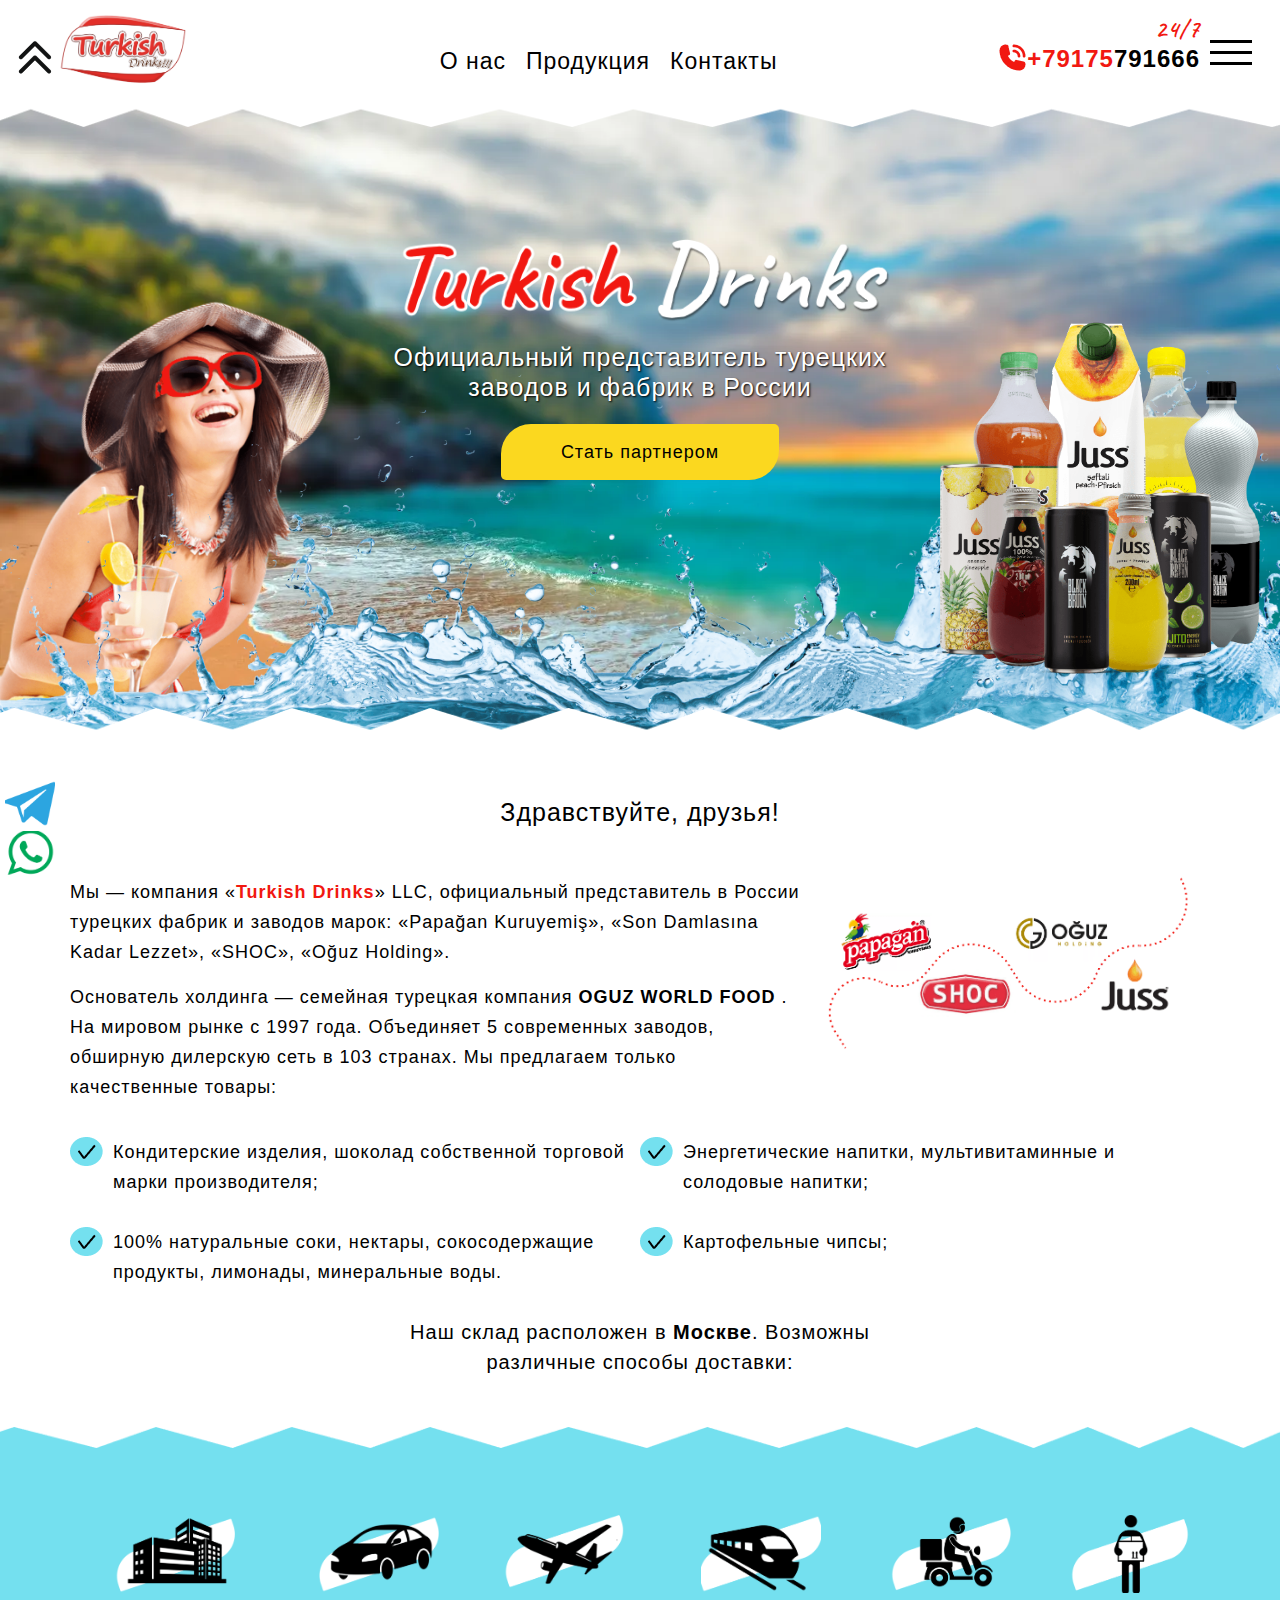
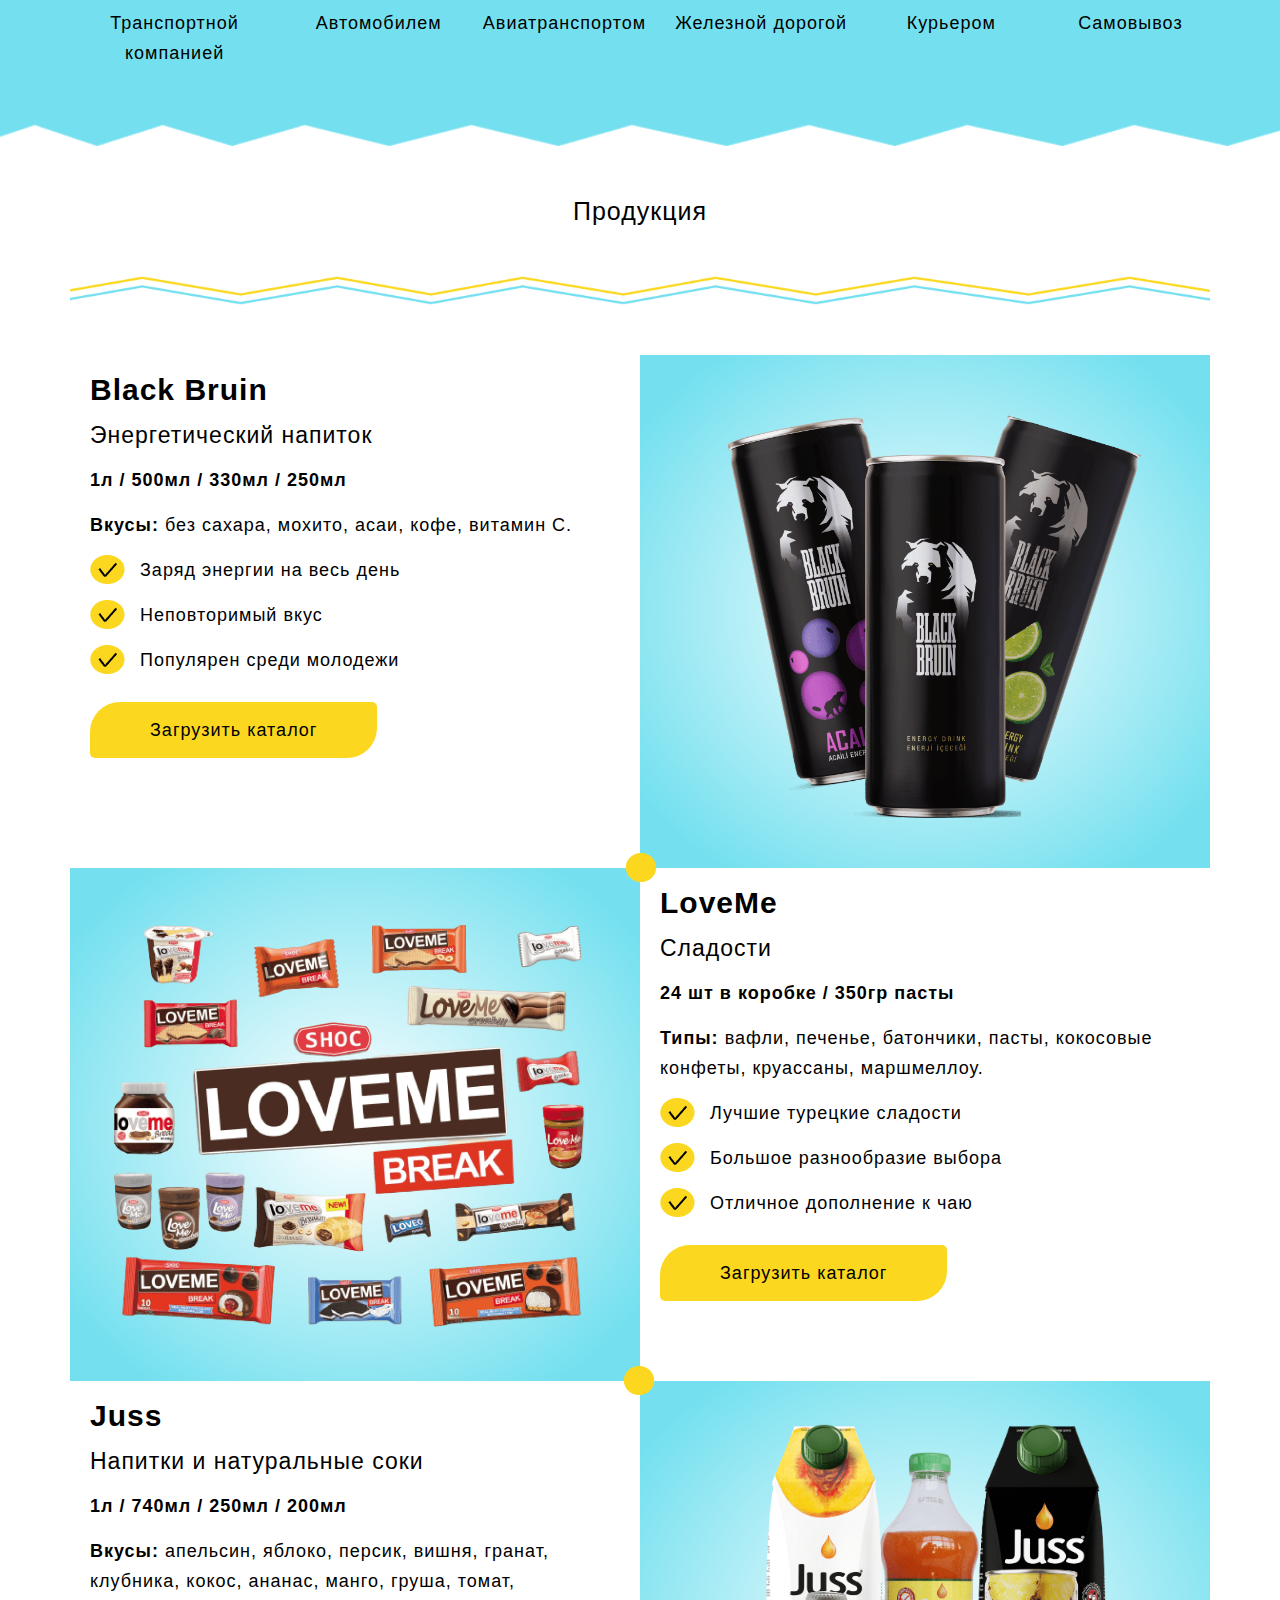
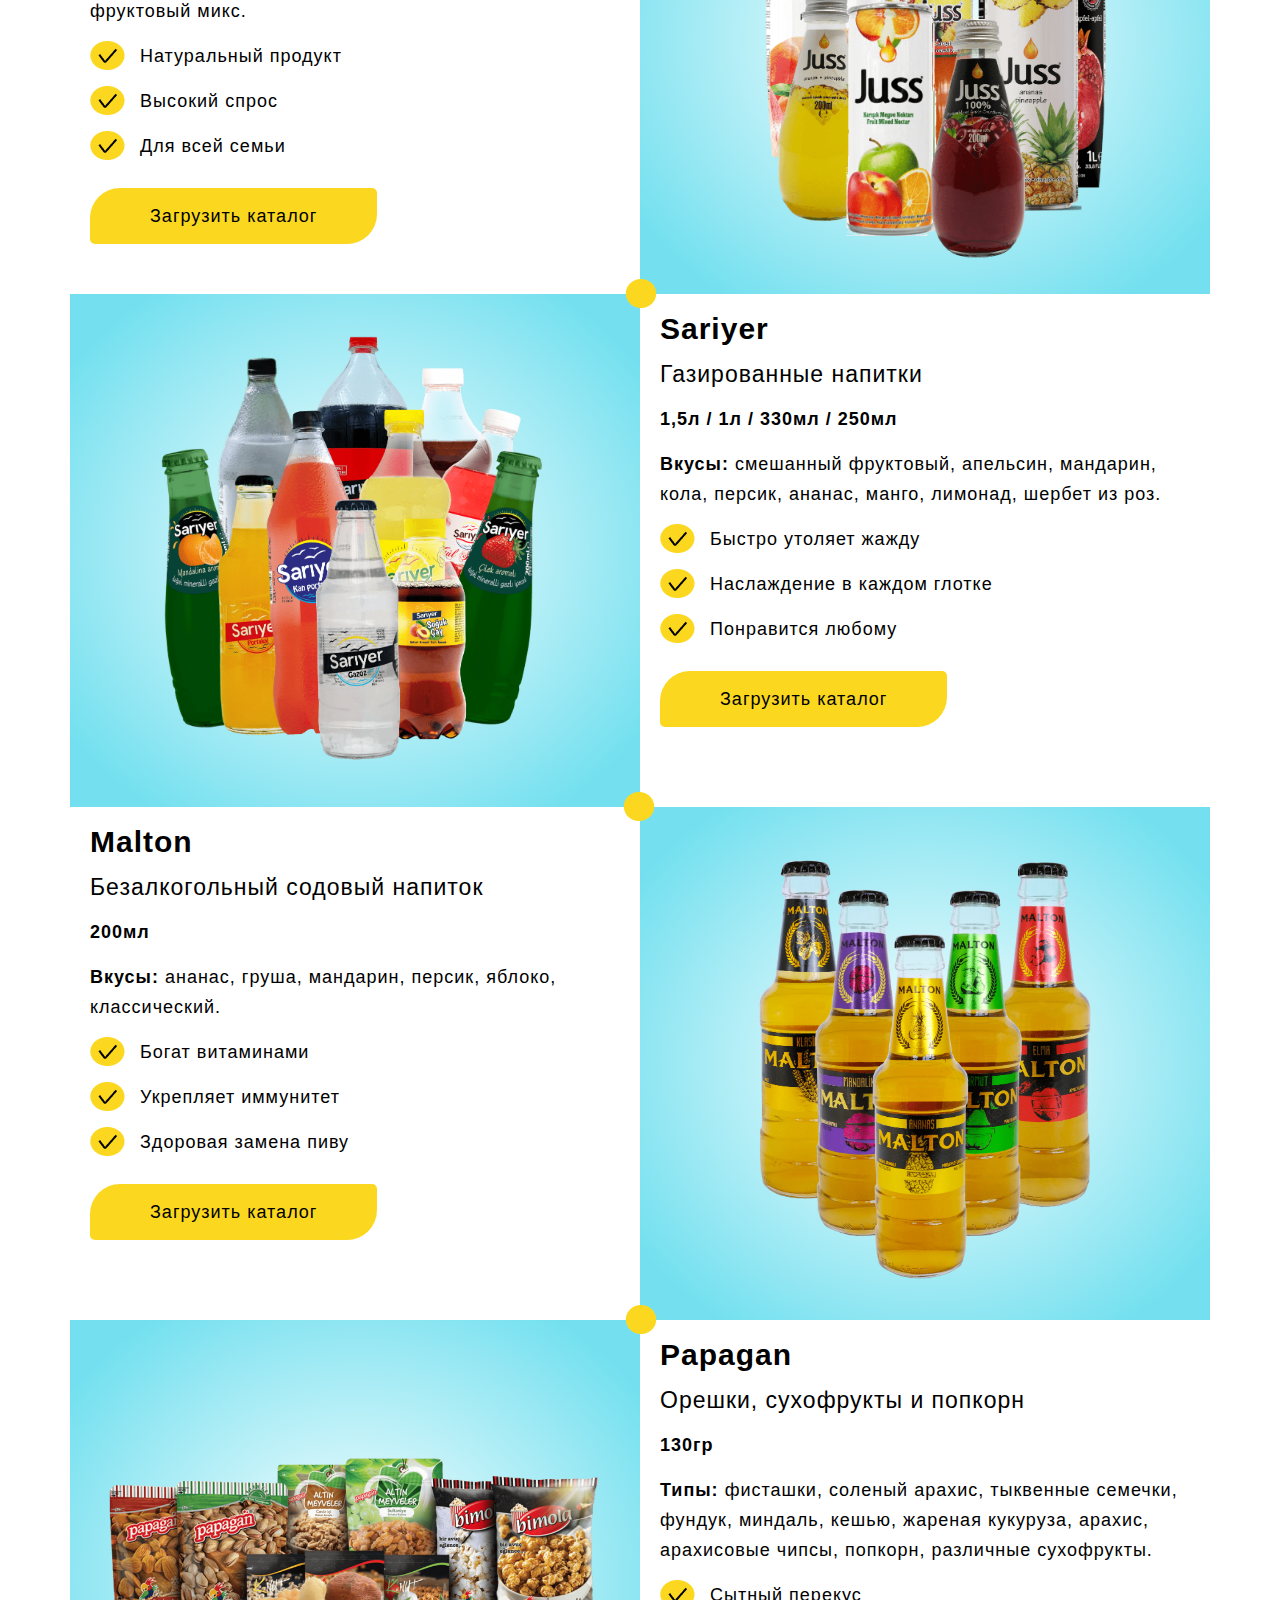
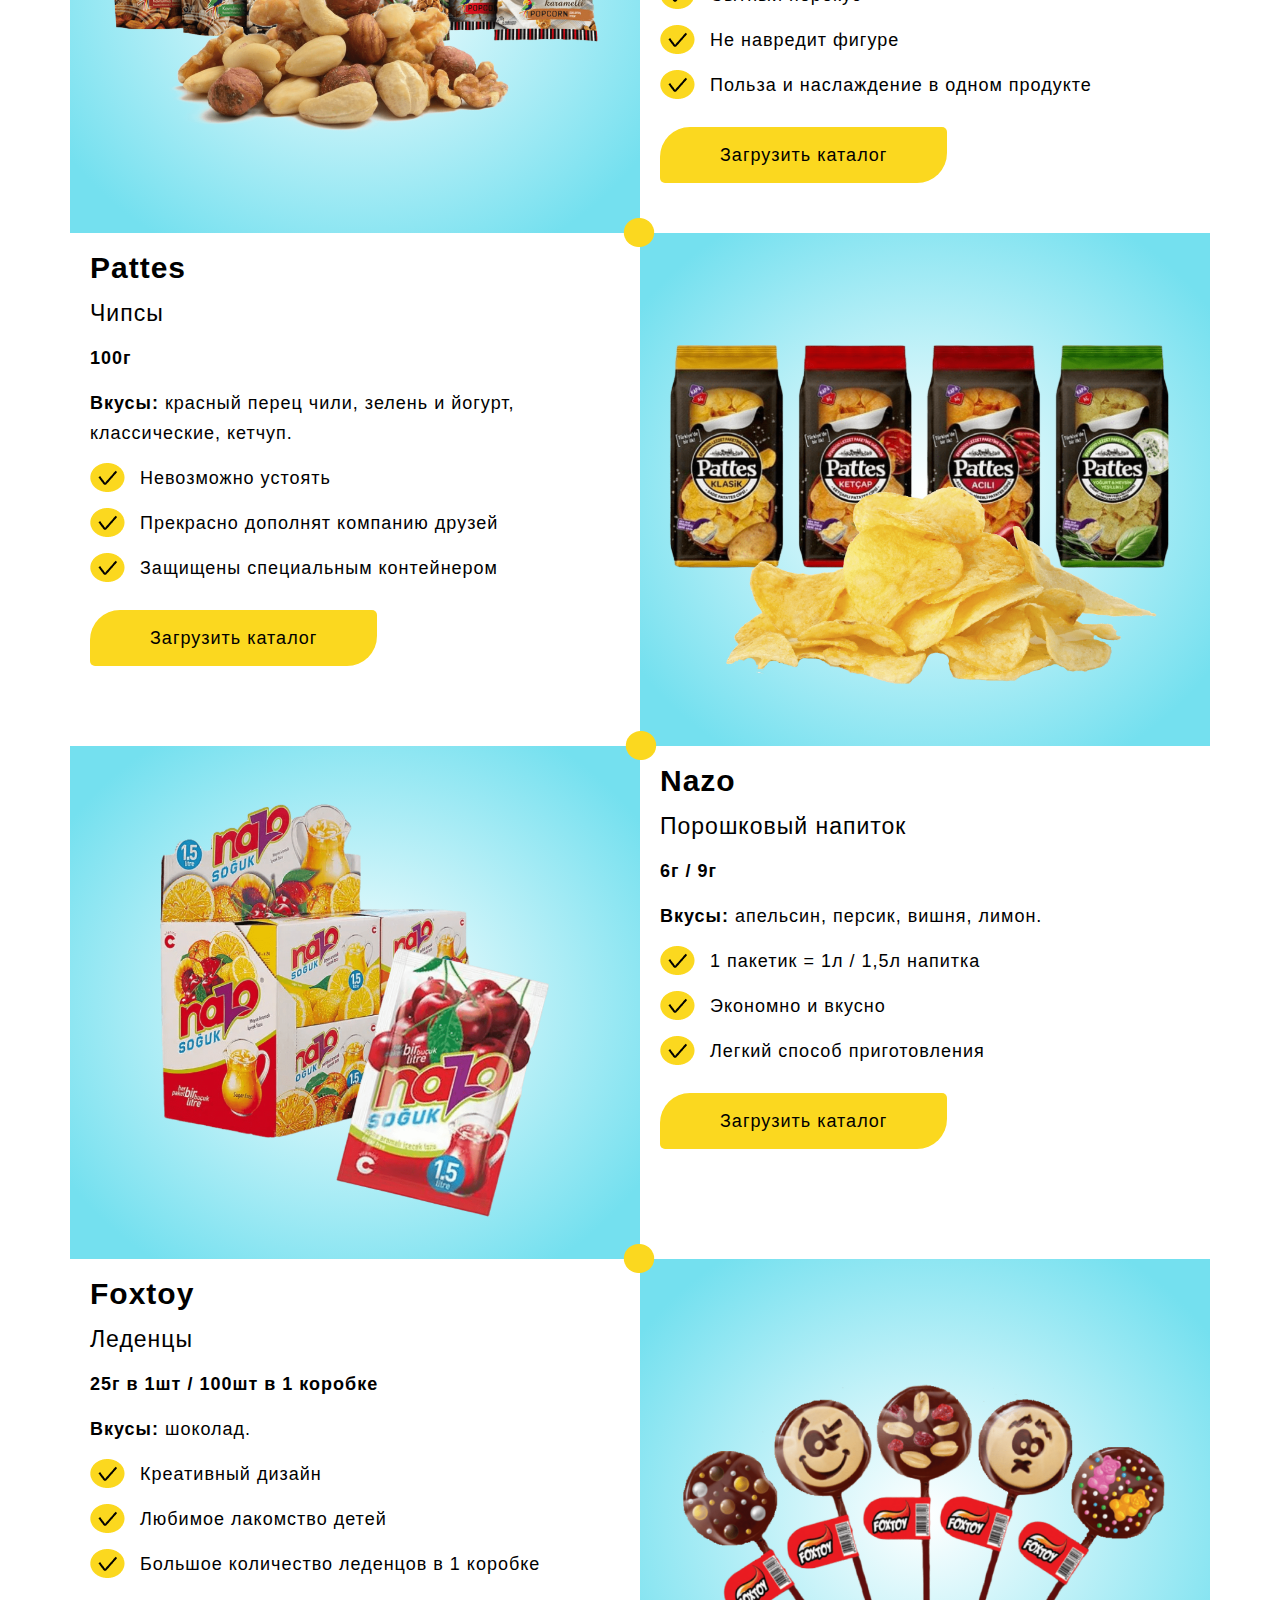
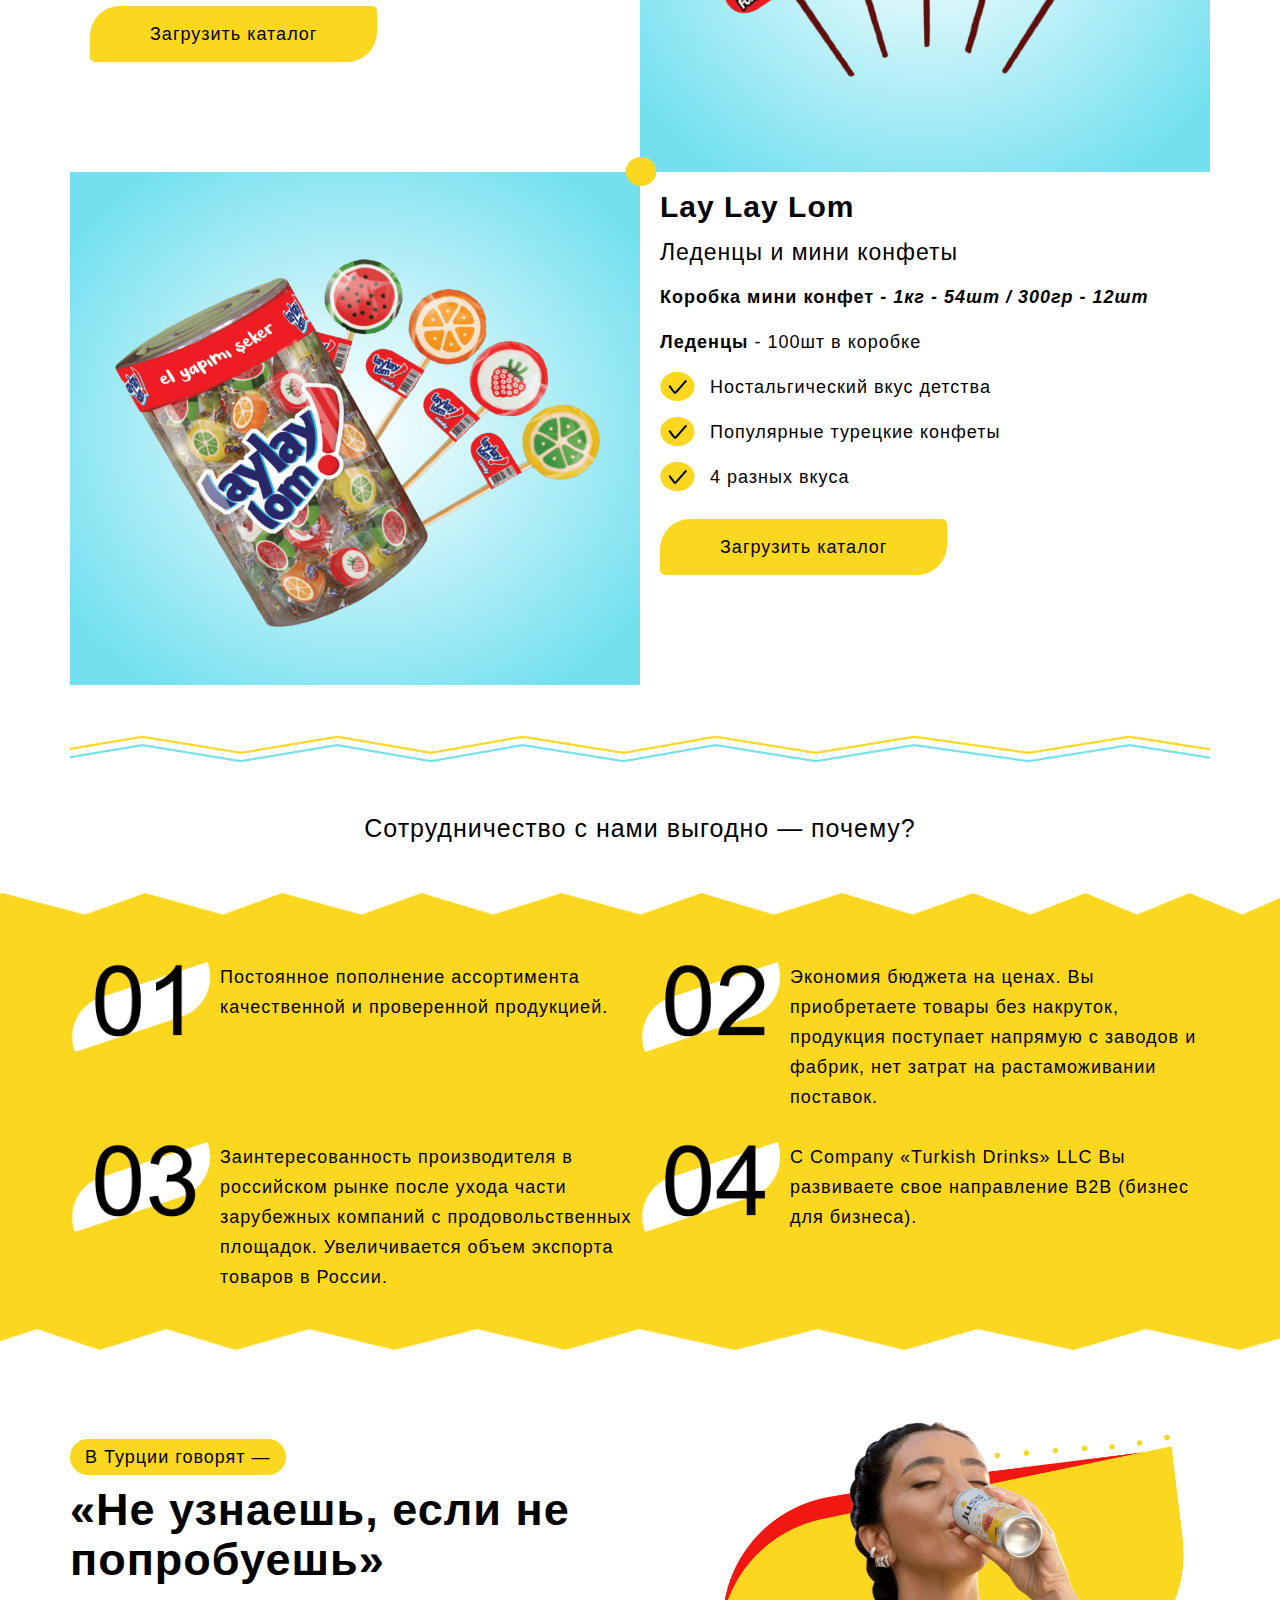
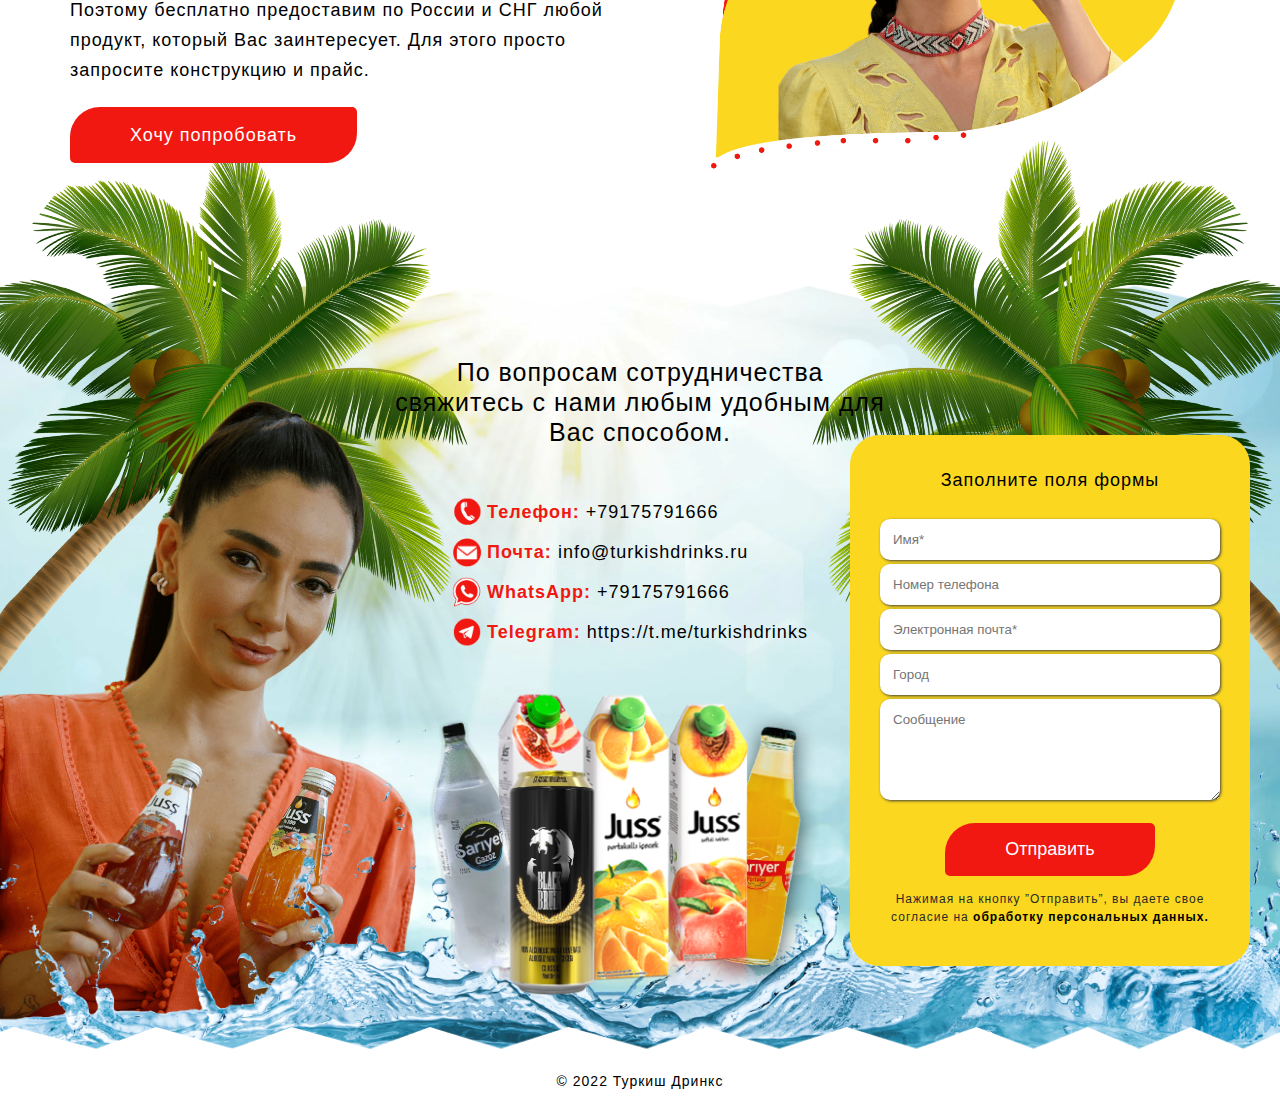
<file: index.html>
<!DOCTYPE html>
<html lang="ru">
   <head>
      <meta charset="UTF-8">
      <meta http-equiv="X-UA-Compatible" content="IE=edge">
      <meta name="viewport" content="width=device-width, initial-scale=1.0">
      <meta name="keywords"content="
      Товары из Турции Россия
      Товары из Турции Papağan Kuruyemiş
      Товары из Турции Son Damlasına Kadar Lezzet
      Товары из Турции SHOC 
      Товары из Турции Oğuz Holding
      Товары из Турции Кондитерские изделия, шоколад собственной торговой марки производителя, 100% натуральные соки, нектары, сокосодержащие продукты, лимонады, минеральные воды, энергетические напитки, мультивитаминные и солодовые напитки, картофельные чипсы, орехи, попкорн, сухофрукты
      Заказать товары из Турции Россия
      Заказать товары из Турции Papağan Kuruyemiş
      Заказать товары из Турции Son Damlasına Kadar Lezzet
      Заказать товары из Турции SHOC 
      Заказать товары из Турции Oğuz Holding
      Заказать товары из Турции Кондитерские изделия, шоколад собственной торговой марки производителя, 100% натуральные соки, нектары, сокосодержащие продукты, лимонады, минеральные воды, энергетические напитки, мультивитаминные и солодовые напитки, картофельные чипсы, орехи, попкорн, сухофрукты
      Купить товары из Турции Россия
      Купить товары из Турции Papağan Kuruyemiş
      Купить товары из Турции Son Damlasına Kadar Lezzet
      Купить товары из Турции SHOC 
      Купить товары из Турции Oğuz Holding
      Купить товары из Турции Кондитерские изделия, шоколад собственной торговой марки производителя, 100% натуральные соки, нектары, сокосодержащие продукты, лимонады, минеральные воды, энергетические напитки, мультивитаминные и солодовые напитки, картофельные чипсы, орехи, попкорн, сухофрукты
      ">
      <meta name="description" content="Мы — компания «Turkish Drinks» LLC, официальный представитель в России турецких фабрик и заводов. Став нашим партнером - ты получишь только качественный товар! info@turkishdrinks.ru/+79175791666">
      <meta name="robots" content="index, follow">
      <link rel="stylesheet" href="css/style.css">
      <link rel="stylesheet" href="css/nullstyle.css">
      <link rel="stylesheet" href="css/media.css">
      <link rel="shortcut icon" href="/favicon.ico" type="image/x-icon">
      <title>Туркиш Дринкс</title>
   </head>
<body>
   <div class="wrapper">
      <div class="icons">
         <div class="icons__pics">
            <div class="icons__pic">
               <div class="icons__image">
                  <a href="https://telegram.im/@turkishdrinks"><img src="img/telega.png" alt="Фото"></a>
               </div>
            </div>
            <div class="icons__pic">
               <div class="icons__image">
                  <a href="https://wa.me/+79175791666"><img src="img/whatsapp.png" alt="Фото"></a>
               </div>
            </div>
         </div>
      </div>
      <header class="header" id="top">
         <div class="top">
            <div class="top__image">
               <a href="#top">
                  <img src="img/icons/1462944.png" alt="Фото">
               </a>
            </div>
         </div>
         <div class="header__top">
            <div class="container">
               <div class="header__rows">
                  <div class="header__logo logo">
                     <div class="logo__image">
                        <img src="img/logo-removebg-preview.png" alt="Фото">
                     </div>
                  </div>
                  <div class="header__navigation navigation">
                     <ul class="navigation__items">
                        <li>
                           <a href="#aboutus">О нас</a>
                        </li>
                        <li>
                           <a href="#products">Продукция</a>
                        </li>
                        <li>
                           <a href="#contacts">Контакты</a>
                        </li>
                     </ul>
                  </div>
                  <div class="header__contacts">
                     <div class="header__time">
                        24/7
                     </div>
                     <div class="header__phone">
                        <a href="tel:+79151818262"><b>+79175</b>791666</a>
                     </div>
                  </div>
                  <div class="header__body">
                     <div class="header__burger">
                        <span></span>
                     </div>
                     <nav class="header__menu">
                        <ul class="header__list">
                           <li>
                              <a href="#aboutus" class="header__link header__link_yel">О нас</a>
                           </li>
                           <li>
                              <a href="#products" class="header__link header__link_yel">Продукция</a>
                           </li>
                           <li>
                              <a href="#contacts" class="header__link header__link_yel">Контакты</a>
                           </li>
                           <li>
                              <a href="#blackbruin" class="header__link">Black Bruin</a>
                           </li>
                           <li>
                              <a href="#loveme" class="header__link">LoveMe</a>
                           </li>
                           <li>
                              <a href="#juss" class="header__link">Juss</a>
                           </li>
                           <li>
                              <a href="#sariye" class="header__link">Sariyer</a>
                           </li>
                           <li>
                              <a href="#malton" class="header__link">Malton</a>
                           </li>
                           <li>
                              <a href="#papagan" class="header__link">Papagan</a>
                           </li>
                           <li>
                              <a href="#pattes" class="header__link">Pattes</a>
                           </li>
                           <li>
                              <a href="#nazo" class="header__link">Nazo</a>
                           </li>
                           <li>
                              <a href="#foxtoy" class="header__link">Foxtoy</a>
                           </li>
                           <li>
                              <a href="#laylaylom" class="header__link">Lay Lay Lom</a>
                           </li>
                        </ul>
                     </nav>
                  </div>
               </div>
            </div>
         </div>
               <div class="header__line">
                     <div class="header__image header__image_dex">
                        <img src="img/export/line1.png" alt="Фото">
                     </div>
                     <div class="header__image header__image_mob">
                        <img src="img/export/mob/line1.png" alt="Фото">
                     </div>
               </div>
                  <div class="header__info info">
                        <div class="info__item">
                           <h1 class="h1"><b>Turkish</b> Drinks</h1>
                           <div class="info__pic info__pic_dex">
                              <div class="info__image">
                                 <img src="img/export/h1.png" alt="Фото">
                              </div>
                           </div>
                           <div class="info__pic info__pic_mob">
                              <div class="info__image">
                                 <img src="img/export/mob/h1.png" alt="Фото">
                              </div>
                           </div>
                           <div class="info__text">
                              Официальный представитель турецких заводов и фабрик в России
                           </div>
                           <div class="info__button">
                              <a href="#contacts">Стать партнером</a>
                           </div>
                        </div>
                        <div class="info__girl">
                           <div class="info__girlimage">
                              <img src="img/image.png" alt="Фото">
                           </div>
                        </div>
                        <div class="info__agua">
                           <div class="info__aguaimage">
                              <img src="img/agua.png" alt="Фото">
                           </div>
                        </div>
                        <div class="info__drinks">
                           <div class="info__drinksimage">
                              <img src="img/drinks.png" alt="Фото">
                           </div>
                        </div>
                        <div class="info__line">
                           <div class="info__lineimage info__lineimage_dex">
                              <img src="img/export/line2.png" alt="Фото">
                           </div>
                           <div class="info__lineimage info__lineimage_mob">
                              <img src="img/export/mob/line2.png" alt="Фото">
                           </div>
                        </div>
                  </div>
      </header>
      <div class="content">
         <div class="about" id="aboutus">
            <div class="container">
               <div class="title">Здравствуйте, друзья!</div>
               <div class="about__rows">
                  <div class="about__row">
                     <div class="about__text">
                        <p>
                           Мы — компания «<b>Turkish Drinks</b>» LLC,  официальный представитель в России турецких фабрик и заводов марок: «Papağan Kuruyemiş», «Son Damlasına Kadar Lezzet», «SHOC», «Oğuz Holding». 
                        </p>
                        <p>
                           Основатель холдинга — семейная турецкая компания <strong>OGUZ WORLD FOOD</strong> . На мировом рынке с 1997 года. Объединяет 5 современных заводов, обширную дилерскую сеть в 103 странах. Мы предлагаем только качественные товары:
                        </p>
                     </div>
                     <div class="about__pic">
                        <div class="about__image">
                           <img src="img/export/logos.png" alt="Фото">
                        </div>
                     </div>
                  </div>
                  <div class="about__row">
                     <div class="about__items">
                        <div class="about__item">
                           <div class="about__icon">
                              <img src="img/export/blueboll.png" alt="Фото">
                           </div>
                           <div class="about__text">
                              Кондитерские изделия, шоколад собственной торговой марки производителя;
                           </div>
                        </div>
                        <div class="about__item">
                           <div class="about__icon">
                              <img src="img/export/blueboll.png" alt="Фото">
                           </div>
                           <div class="about__text">
                              Энергетические напитки, мультивитаминные и солодовые напитки;
                           </div>
                        </div>
                        <div class="about__item">
                           <div class="about__icon">
                              <img src="img/export/blueboll.png" alt="Фото">
                           </div>
                           <div class="about__text">
                              100% натуральные соки, нектары, сокосодержащие продукты, лимонады, минеральные воды.
                           </div>
                        </div>
                        <div class="about__item">
                           <div class="about__icon">
                              <img src="img/export/blueboll.png" alt="Фото">
                           </div>
                           <div class="about__text">
                              Картофельные чипсы;
                           </div>
                        </div>
                     </div>
                  </div>
                  <div class="about__row">
                     <div class="about__title">
                        Наш склад расположен в <b>Москве</b>. Возможны различные способы доставки:
                     </div>
                  </div>
               </div>
            </div>
         </div>
         <div class="options">
            <div class="options__line">
               <div class="options__imageline">
                  <img src="img/export/line3.png" alt="Фото">
               </div>
            </div>
            <div class="options__bg">
               <div class="container">
                  <div class="options__items">
                     <div class="options__item">
                        <div class="options__pic">
                           <div class="options__image">
                              <img src="img/icons/1.png" alt="Фото">
                           </div>
                        </div>
                        <div class="options__text">
                           Транспортной компанией
                        </div>
                     </div>
                     <div class="options__item">
                        <div class="options__pic">
                           <div class="options__image">
                              <img src="img/icons/2.png" alt="Фото">
                           </div>
                        </div>
                        <div class="options__text">
                           Автомобилем
                        </div>
                     </div>
                     <div class="options__item">
                        <div class="options__pic">
                           <div class="options__image">
                              <img src="img/icons/3.png" alt="Фото">
                           </div>
                        </div>
                        <div class="options__text">
                           Авиатранспортом
                        </div>
                     </div>
                     <div class="options__item">
                        <div class="options__pic">
                           <div class="options__image">
                              <img src="img/icons/4.png" alt="Фото">
                           </div>
                        </div>
                        <div class="options__text">
                           Железной дорогой
                        </div>
                     </div>
                     <div class="options__item">
                        <div class="options__pic">
                           <div class="options__image">
                              <img src="img/icons/5.png" alt="Фото">
                           </div>
                        </div>
                        <div class="options__text">
                           Курьером
                        </div>
                     </div>
                     <div class="options__item">
                        <div class="options__pic">
                           <div class="options__image">
                              <img src="img/icons/6.png" alt="Фото">
                           </div>
                        </div>
                        <div class="options__text">
                           Самовывоз
                        </div>
                     </div>
                  </div>
               </div>
            </div>
            <div class="options__line">
               <div class="options__imageline">
                  <img src="img/export/line4.png" alt="Фото">
               </div>
            </div>
         </div>
         <div class="katalog" id="products">
            <div class="container">
               <div class="title">
                  Продукция
               </div>
               <div class="katalog__line">
                  <div class="katalog__icon">
                     <div class="katalog__imageicon">
                        <img src="img/export/twolines.png" alt="Фото">
                     </div>
                  </div>
               </div>
               <div class="katalog__items">
                  <div class="katalog__item" id="blackbruin">
                     <div class="katalog__info">
                        <div class="katalog__name">Black Bruin</div>
                        <div class="katalog__whatis">Энергетический напиток</div>
                        <div class="katalog__howmany">1л / 500мл / 330мл / 250мл</div>
                        <div class="katalog__types"><b>Вкусы:</b> без сахара, мохито, асаи, кофе, витамин С.</div>
                        <ul class="katalog__list">
                           <li>Заряд энергии на весь день</li>
                           <li>Неповторимый вкус</li>
                           <li>Популярен среди молодежи</li>
                        </ul>
                        <div class="katalog__button">
                           <a href="#">Загрузить каталог</a>
                        </div>
                     </div>
                     <div class="katalog__pic">
                        <div class="katalog__image">
                           <img src="img/products/1.png" alt="Фото">
                        </div>
                        <div class="katalog__picboll katalog__picboll_left">
                           <img src="img/export/littleyellowboll.png" alt="Фото">
                        </div>
                     </div>
                  </div>
                  <div class="katalog__item" id="loveme">
                     <div class="katalog__pic">
                        <div class="katalog__image">
                           <img src="img/products/2.png" alt="Фото">
                        </div>
                        <div class="katalog__picboll katalog__picboll_right">
                           <img src="img/export/littleyellowboll.png" alt="Фото">
                        </div>
                     </div>
                     <div class="katalog__info">
                        <div class="katalog__name">LoveMe</div>
                        <div class="katalog__whatis">Сладости</div>
                        <div class="katalog__howmany">24 шт в коробке / 350гр пасты</div>
                        <div class="katalog__types"><b>Типы:</b> вафли, печенье, батончики, пасты, кокосовые конфеты, круассаны, маршмеллоу.</div>
                        <ul class="katalog__list">
                           <li>Лучшие турецкие сладости</li>
                           <li>Большое разнообразие выбора</li>
                           <li>Отличное дополнение к чаю</li>
                        </ul>
                        <div class="katalog__button">
                           <a href="#">Загрузить каталог</a>
                        </div>
                     </div>
                  </div>
                  <div class="katalog__item" id="juss">
                     <div class="katalog__info">
                        <div class="katalog__name">Juss</div>
                        <div class="katalog__whatis">Напитки и натуральные соки</div>
                        <div class="katalog__howmany">1л / 740мл / 250мл / 200мл</div>
                        <div class="katalog__types"><b>Вкусы:</b> апельсин, яблоко, персик, вишня, гранат, клубника, кокос, ананас, манго, груша, томат, фруктовый микс.</div>
                        <ul class="katalog__list">
                           <li>Натуральный продукт</li>
                           <li>Высокий спрос</li>
                           <li>Для всей семьи</li>
                        </ul>
                        <div class="katalog__button">
                           <a href="#">Загрузить каталог</a>
                        </div>
                     </div>
                     <div class="katalog__pic">
                        <div class="katalog__image">
                           <img src="img/products/3.png" alt="Фото">
                        </div>
                        <div class="katalog__picboll katalog__picboll_left">
                           <img src="img/export/littleyellowboll.png" alt="Фото">
                        </div>
                     </div>
                  </div>
                  <div class="katalog__item" id="sariye">
                     <div class="katalog__pic">
                        <div class="katalog__image">
                           <img src="img/products/4.png" alt="Фото">
                        </div>
                        <div class="katalog__picboll katalog__picboll_right">
                           <img src="img/export/littleyellowboll.png" alt="Фото">
                        </div>
                     </div>
                     <div class="katalog__info">
                        <div class="katalog__name">Sariyer</div>
                        <div class="katalog__whatis">Газированные напитки</div>
                        <div class="katalog__howmany">1,5л / 1л / 330мл / 250мл</div>
                        <div class="katalog__types"><b>Вкусы:</b> смешанный фруктовый, апельсин, мандарин, кола, персик, ананас, манго, лимонад, шербет из роз.</div>
                        <ul class="katalog__list">
                           <li>Быстро утоляет жажду</li>
                           <li>Наслаждение в каждом глотке</li>
                           <li>Понравится любому</li>
                        </ul>
                        <div class="katalog__button">
                           <a href="#">Загрузить каталог</a>
                        </div>
                     </div>
                  </div>
                  <div class="katalog__item" id="malton">
                     <div class="katalog__info">
                        <div class="katalog__name">Malton</div>
                        <div class="katalog__whatis">Безалкогольный содовый напиток</div>
                        <div class="katalog__howmany">200мл</div>
                        <div class="katalog__types"><b>Вкусы:</b> ананас, груша, мандарин, персик, яблоко, классический.</div>
                        <ul class="katalog__list">
                           <li>Богат витаминами</li>
                           <li>Укрепляет иммунитет</li>
                           <li>Здоровая замена пиву</li>
                        </ul>
                        <div class="katalog__button">
                           <a href="#">Загрузить каталог</a>
                        </div>
                     </div>
                     <div class="katalog__pic">
                        <div class="katalog__image">
                           <img src="img/products/5.png" alt="Фото">
                        </div>
                        <div class="katalog__picboll katalog__picboll_left">
                           <img src="img/export/littleyellowboll.png" alt="Фото">
                        </div>
                     </div>
                  </div>
                  <div class="katalog__item" id="papagan">
                     <div class="katalog__pic">
                        <div class="katalog__image">
                           <img src="img/products/6.png" alt="Фото">
                        </div>
                        <div class="katalog__picboll katalog__picboll_right">
                           <img src="img/export/littleyellowboll.png" alt="Фото">
                        </div>
                     </div>
                     <div class="katalog__info">
                        <div class="katalog__name">Papagan</div>
                        <div class="katalog__whatis">Орешки, сухофрукты и попкорн</div>
                        <div class="katalog__howmany">130гр</div>
                        <div class="katalog__types"><b>Типы:</b> фисташки, соленый арахис, тыквенные семечки, фундук, миндаль, кешью, жареная кукуруза, арахис, арахисовые чипсы, попкорн, различные сухофрукты.</div>
                        <ul class="katalog__list">
                           <li>Сытный перекус</li>
                           <li>Не навредит фигуре</li>
                           <li>Польза и наслаждение в одном продукте</li>
                        </ul>
                        <div class="katalog__button">
                           <a href="#">Загрузить каталог</a>
                        </div>
                     </div>
                  </div>
                  <div class="katalog__item" id="pattes">
                     <div class="katalog__info">
                        <div class="katalog__name">Pattes</div>
                        <div class="katalog__whatis">Чипсы</div>
                        <div class="katalog__howmany">100г</div>
                        <div class="katalog__types"><b>Вкусы:</b> красный перец чили, зелень и йогурт, классические, кетчуп.</div>
                        <ul class="katalog__list">
                           <li>Невозможно устоять</li>
                           <li>Прекрасно дополнят компанию друзей</li>
                           <li>Защищены специальным контейнером</li>
                        </ul>
                        <div class="katalog__button">
                           <a href="#">Загрузить каталог</a>
                        </div>
                     </div>
                     <div class="katalog__pic">
                        <div class="katalog__image">
                           <img src="img/products/7.png" alt="Фото">
                        </div>
                        <div class="katalog__picboll katalog__picboll_left">
                           <img src="img/export/littleyellowboll.png" alt="Фото">
                        </div>
                     </div>
                  </div>
                  <div class="katalog__item" id="nazo">
                     <div class="katalog__pic">
                        <div class="katalog__image">
                           <img src="img/products/8.png" alt="Фото">
                        </div>
                        <div class="katalog__picboll katalog__picboll_right">
                           <img src="img/export/littleyellowboll.png" alt="Фото">
                        </div>
                     </div>
                     <div class="katalog__info">
                        <div class="katalog__name">Nazo</div>
                        <div class="katalog__whatis">Порошковый напиток</div>
                        <div class="katalog__howmany">6г / 9г</div>
                        <div class="katalog__types"><b>Вкусы:</b> апельсин, персик, вишня, лимон.</div>
                        <ul class="katalog__list">
                           <li>1 пакетик = 1л / 1,5л напитка</li>
                           <li>Экономно и вкусно</li>
                           <li>Легкий способ приготовления</li>
                        </ul>
                        <div class="katalog__button">
                           <a href="#">Загрузить каталог</a>
                        </div>
                     </div>
                  </div>
                  <div class="katalog__item" id="foxtoy">
                     <div class="katalog__info">
                        <div class="katalog__name">Foxtoy</div>
                        <div class="katalog__whatis">Леденцы</div>
                        <div class="katalog__howmany">25г в 1шт / 100шт в 1 коробке</div>
                        <div class="katalog__types"><b>Вкусы:</b>  шоколад.</div>
                        <ul class="katalog__list">
                           <li>Креативный дизайн</li>
                           <li>Любимое лакомство детей</li>
                           <li>Большое количество леденцов в 1 коробке</li>
                        </ul>
                        <div class="katalog__button">
                           <a href="#">Загрузить каталог</a>
                        </div>
                     </div>
                     <div class="katalog__pic">
                        <div class="katalog__image">
                           <img src="img/products/9.png" alt="Фото">
                        </div>
                        <div class="katalog__picboll katalog__picboll_left">
                           <img src="img/export/littleyellowboll.png" alt="Фото">
                        </div>
                     </div>
                  </div>
                  <div class="katalog__item" id="laylaylom">
                     <div class="katalog__pic">
                        <div class="katalog__image">
                           <img src="img/products/10.png" alt="Фото">
                        </div>
                     </div>
                     <div class="katalog__info">
                        <div class="katalog__name">Lay Lay Lom</div>
                        <div class="katalog__whatis">Леденцы и мини конфеты</div>
                        <div class="katalog__howmany">Коробка мини конфет - <i>1кг - 54шт / 300гр - 12шт</i></div>
                        <div class="katalog__types"><b>Леденцы</b>  - 100шт в коробке</div>
                        <ul class="katalog__list">
                           <li>Ностальгический вкус детства</li>
                           <li>Популярные турецкие конфеты</li>
                           <li>4 разных вкуса</li>
                        </ul>
                        <div class="katalog__button">
                           <a href="#">Загрузить каталог</a>
                        </div>
                     </div>
                  </div>
               </div>
               <div class="katalog__line">
                  <div class="katalog__icon">
                     <div class="katalog__imageicon">
                        <img src="img/export/twolines.png" alt="Фото">
                     </div>
                  </div>
               </div>
            </div>
         </div>
         <div class="strong">
            <div class="title">Сотрудничество с нами выгодно — почему?</div>
            <div class="strong__line">
               <div class="strong__imageline">
                  <img src="img/export/line5.png" alt="Фото">
               </div>
            </div>
            <div class="strong__bg">
               <div class="container">
                  <div class="strong__items">
                     <div class="strong__item">
                        <div class="strong__pic">
                           <div class="strong__image">
                              <img src="img/icons/01.png" alt="Фото">
                           </div>
                        </div>
                        <div class="strong__text">
                           Постоянное пополнение ассортимента качественной и проверенной продукцией. 
                        </div>
                     </div>
                     <div class="strong__item">
                        <div class="strong__pic">
                           <div class="strong__image">
                              <img src="img/icons/02.png" alt="Фото">
                           </div>
                        </div>
                        <div class="strong__text">
                           Экономия бюджета на ценах. Вы приобретаете товары без накруток, продукция поступает напрямую с заводов и фабрик, нет затрат на растаможивании поставок.
                        </div>
                     </div>
                     <div class="strong__item">
                        <div class="strong__pic">
                           <div class="strong__image">
                              <img src="img/icons/03.png" alt="Фото">
                           </div>
                        </div>
                        <div class="strong__text">
                           Заинтересованность производителя в российском рынке после ухода части зарубежных компаний с продовольственных площадок. Увеличивается объем экспорта товаров в России.
                        </div>
                     </div>
                     <div class="strong__item">
                        <div class="strong__pic">
                           <div class="strong__image">
                              <img src="img/icons/04.png" alt="Фото">
                           </div>
                        </div>
                        <div class="strong__text">
                           С Company «Turkish Drinks» LLC Вы развиваете свое направление В2В (бизнес для бизнеса).
                        </div>
                     </div>
                  </div>
               </div>
            </div>
            <div class="strong__line">
               <div class="strong__imageline">
                  <img src="img/export/line6.png" alt="Фото">
               </div>
            </div>
         </div>
         <div class="test">
            <div class="container">
               <div class="test__items">
                  <div class="test__item">
                     <div class="test__text test__text_yel">
                        В Турции говорят —
                     </div>
                     <div class="test__text">
                        <b>«Не узнаешь, если не попробуешь»</b>
                     </div>
                     <div class="test__text">
                        Поэтому бесплатно предоставим по России и СНГ любой продукт, который Вас заинтересует. Для этого просто запросите конструкцию и прайс.
                     </div>
                     <div class="test__button">
                        <a href="#contacts">Хочу попробовать</a>
                     </div>
                  </div>
                  <div class="test__item">
                     <div class="test__pic">
                        <div class="test__image">
                           <img src="img/export/girl.png" alt="Фото">
                        </div>
                     </div>
                  </div>
               </div>
            </div>
         </div>
         <div class="contacts" id="contacts">
            <div class="contacts__line">
               <div class="contacts__imageline">
                  <img src="img/export/line1.png" alt="Фото">
               </div>
            </div>
            <div class="contacts__palm contacts__palm_left">
               <div class="contacts__palmimage">
                  <img src="img/palmleft.png" alt="Фото">
               </div>
            </div>
            <div class="contacts__palm contacts__palm_right">
               <div class="contacts__palmimage">
                  <img src="img/palmright.png" alt="Фото">
               </div>
            </div>
            <div class="contacts__girl">
               <div class="contacts__girlimage">
                  <img src="img/girlcontacts.png" alt="Фото">
               </div>
            </div>
            <div class="contacts__agua">
               <div class="contacts__aguaimage">
                  <img src="img/agua.png" alt="Фото">
               </div>
            </div>
            <div class="contacts__content">
              <div class="title__contacts">
                  По вопросам сотрудничества свяжитесь с нами любым удобным для Вас способом. 
               </div> 
               <div class="contacts__options">
                  <div class="contacts__option">
                     <div class="contacts__icon">
                        <div class="contacts__imageicon">
                           <img src="img/contactsicons/1.png" alt="Фото">
                        </div>
                     </div>
                     <div class="contacts__contact">
                        <a href="tel:+79151818262"><b>Телефон:</b>  +79175791666</a>
                     </div>
                  </div>
                  <div class="contacts__option">
                     <div class="contacts__icon">
                        <div class="contacts__imageicon">
                           <img src="img/contactsicons/2.png" alt="Фото">
                        </div>
                     </div>
                     <div class="contacts__contact">
                        <a href="mailto:info@turkishdrinks.ru"><b>Почта:</b> info@turkishdrinks.ru</a>
                     </div>
                  </div>
                  <div class="contacts__option">
                     <div class="contacts__icon">
                        <div class="contacts__imageicon">
                           <img src="img/contactsicons/3.png" alt="Фото">
                        </div>
                     </div>
                     <div class="contacts__contact">
                        <a href="https://wa.me/+79175791666"><b>WhatsApp:</b> +79175791666</a>
                     </div>
                  </div>
                  <div class="contacts__option">
                     <div class="contacts__icon">
                        <div class="contacts__imageicon">
                           <img src="img/contactsicons/4.png" alt="Фото">
                        </div>
                     </div>
                     <div class="contacts__contact">
                        <a href="https://telegram.im/@turkishdrinks"><b>Telegram:</b> https://t.me/turkishdrinks</a>
                     </div>
                  </div>
               </div>
               <div class="contacts__drinks">
                  <div class="contacts__drinksimage">
                     <img src="img/drinks2.png" alt="Фото">
                  </div>
               </div>
            </div>
            <div class="contacts__form">
               <form class="form" method="post" action="send.php">
                  <div class="form__text">
                     Заполните поля формы
                  </div>
                  <div> <input  placeholder="Имя*" class="form__input" id="name" name="name" value="" type="text"></div>
                  <div> <input placeholder="Номер телефона" class="form__input" id="phone" name="phone" value="" type="text"></div>
                  <div> <input placeholder="Электронная почта*" class="form__input" id="mail" name="mail" value="" type="text" required></div>
                  <div> <input  placeholder="Город" class="form__input" id="city" name="city" value="" type="text"></div>
                  <div> <textarea placeholder="Сообщение" class="form__input form__input_textarea" name="type" id="type" value="" type="text" cols="30" rows="5"></textarea></div>
                  <div> <input class="form__button" value="Отправить" type="submit"><br/></div>
                  <div class="form__worning">Нажимая на кнопку ”Отправить”, вы даете свое согласие на <a href="/politica.html" target="_blank">обработку персональных данных.</a></div>
      </form>
            </div>
            <div class="contacts__line">
               <div class="contacts__imageline">
                  <img src="img/export/line2.png" alt="Фото">
               </div>
            </div>
         </div>
      </div>
      <footer class="footer">
         <div class="container">
            <div class="footer__copy">
               © 2022 Туркиш Дринкс
            </div>
         </div>
      </footer>
   </div>

   <script type="text/javascript" src="https://ajax.googleapis.com/ajax/libs/jquery/1.10.1/jquery.min.js"></script>
   <script>
      $(document).ready(function() {
         $('.header__burger').click(function(event) {
            $('.header__burger,.header__menu').toggleClass('active');
            $('body').toggleClass('lock');
         });
        $("a[href*=#]").on("click", function(e){
            var anchor = $(this);
            trigger1 = $('.header__burger'),
          overlay1 = $('.header__menu');
            $('html, body').stop().animate({
                scrollTop: $(anchor.attr('href')).offset().top
            }, 777);
            e.preventDefault();
        });
        $('.header__menu a').on('click', function(e) {
         if ($('.header__burger').css('display') != 'none') {
         $(".header__burger").trigger("click");
      }});   
      }); 
    </script>
</body>
</html>
</file>
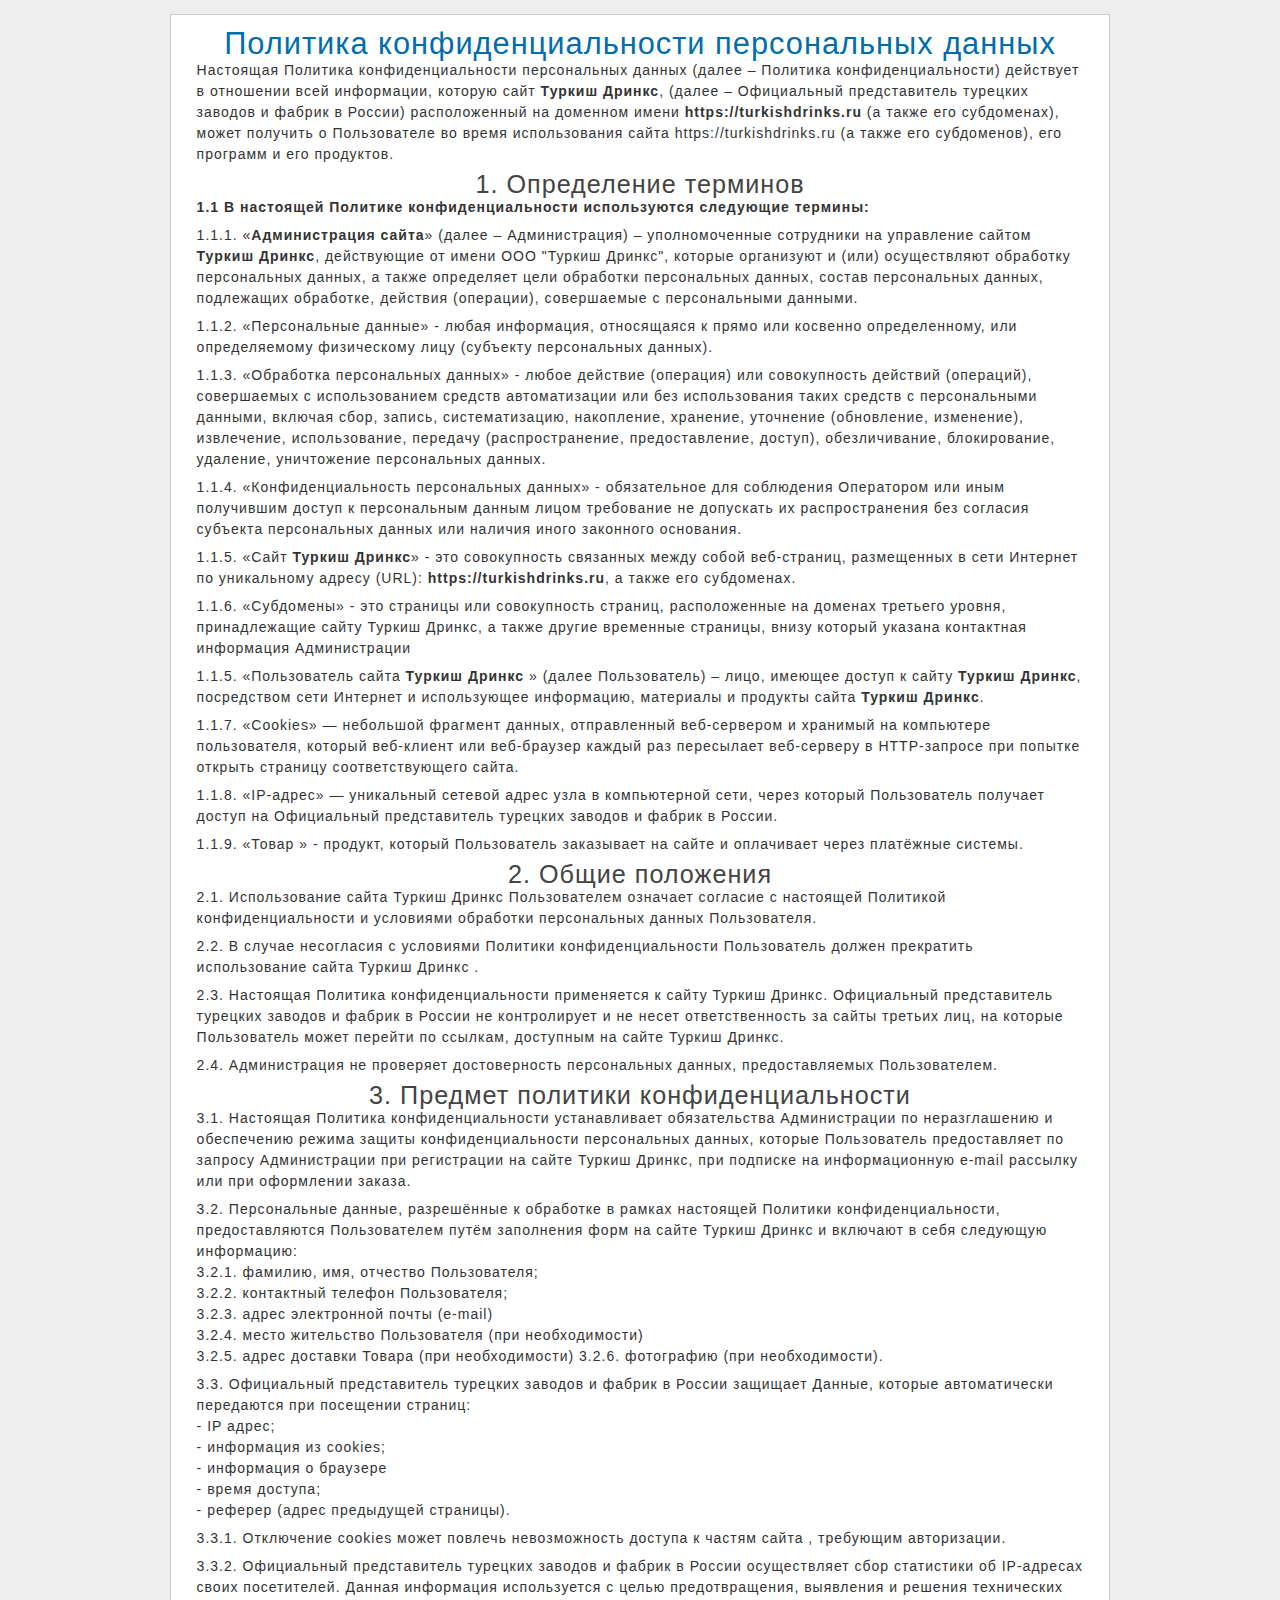
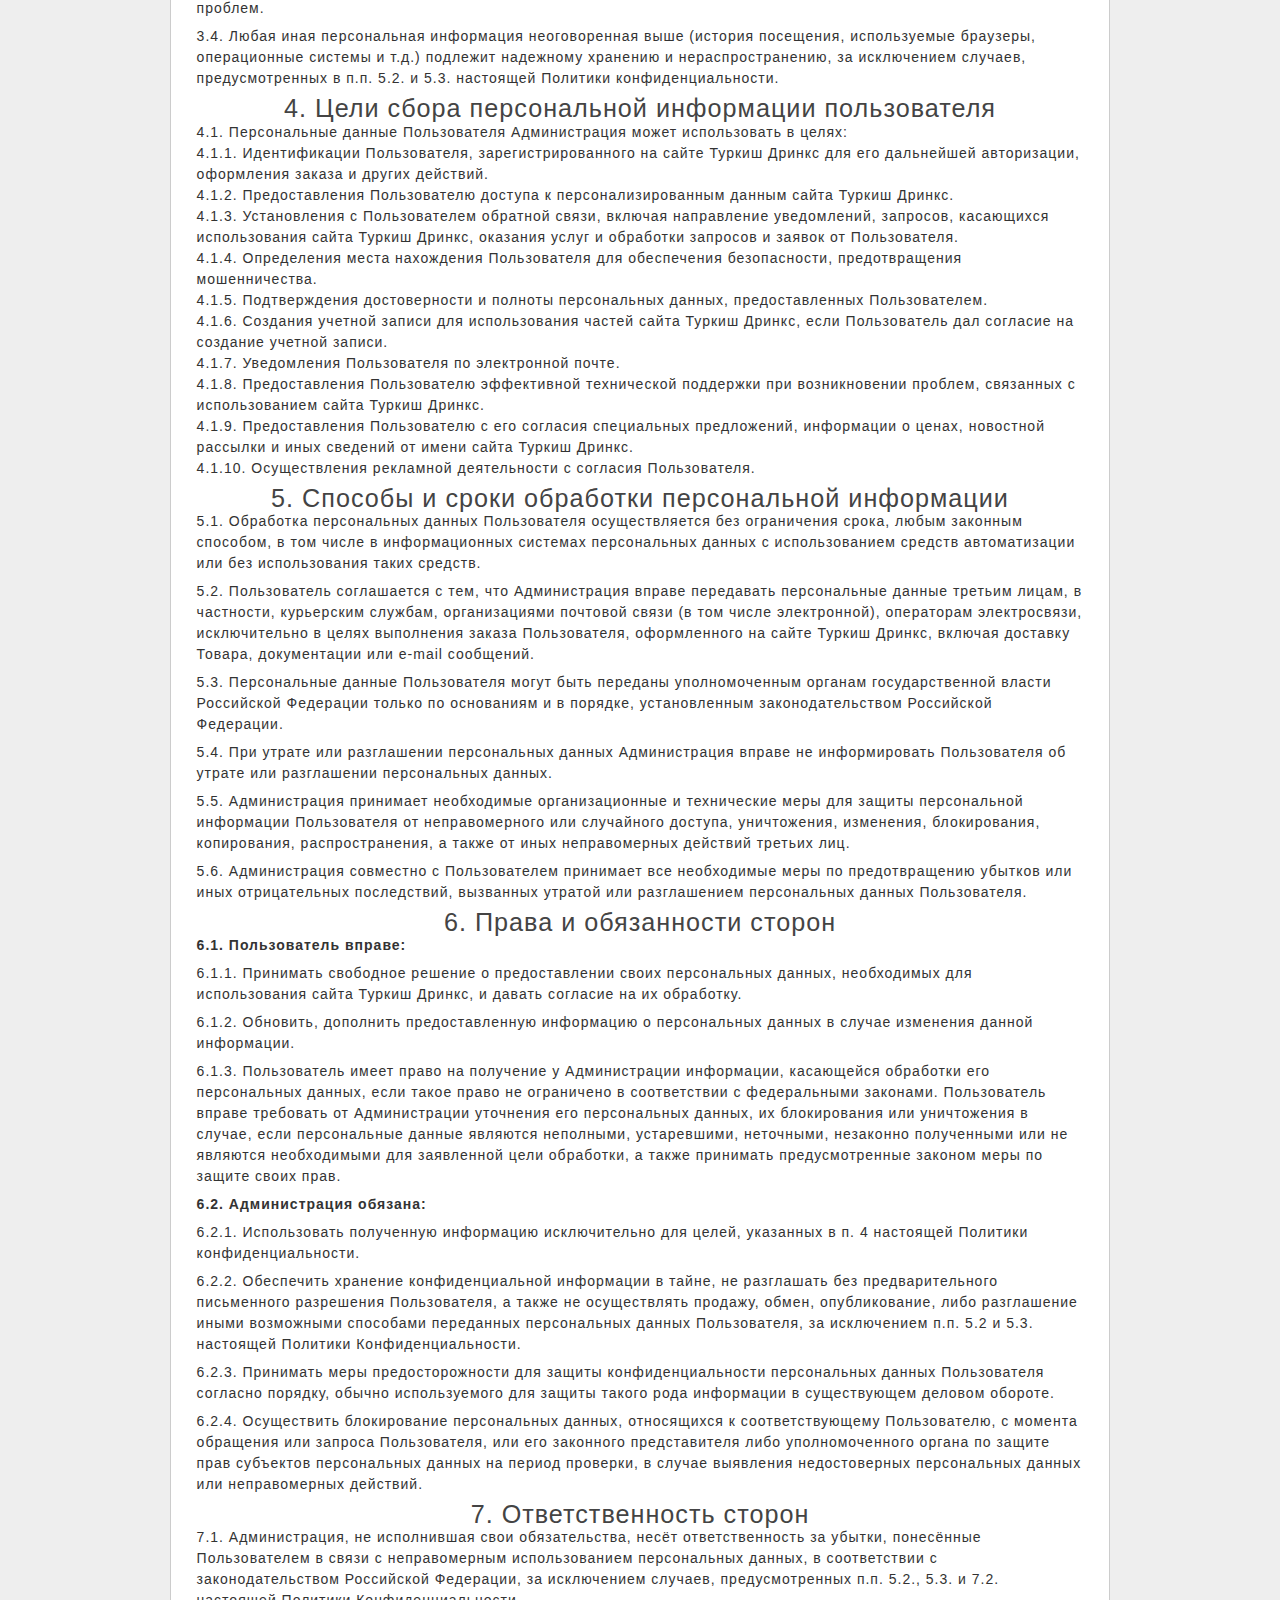
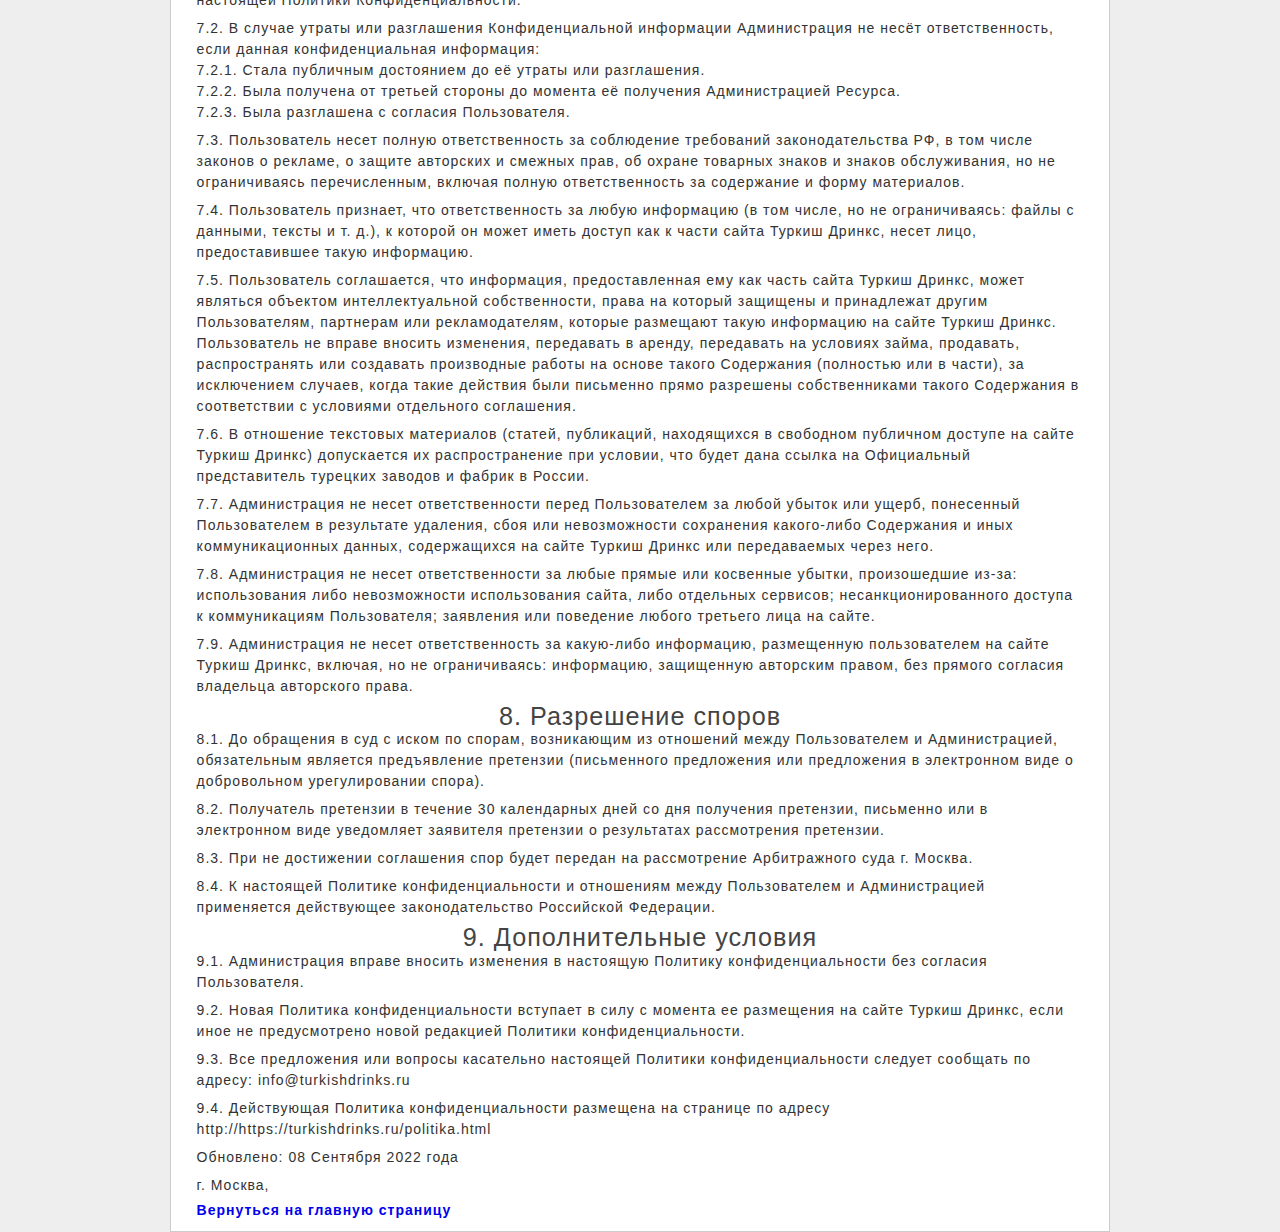
<file: politica.html>
<!DOCTYPE html>
<html lang="ru">
   <head>
      <meta charset="UTF-8">
      <meta http-equiv="X-UA-Compatible" content="IE=edge">
      <meta name="viewport" content="width=device-width, initial-scale=1.0">
      <link rel="stylesheet" href="css/style.css">
      <link rel="stylesheet" href="css/nullstyle.css">
      <link rel="stylesheet" href="css/media.css">
      <link rel="shortcut icon" href="/favicon.ico" type="image/x-icon">
		<title>Политика конфиденциальности</title>
	<style>
	body {background:#eee}
	form {margin:0}
	.layout {background:#fff; width:940px; margin:1em auto; border:1px solid #ccc; padding:1em 2%}
	h1 {color:#006dad; font-size:2.2em; text-align:center}
	h2 {color:#444; font-size:1.8em; text-align:center}
	h3 {color:#222; font-size:1.6em; text-align:center}
	p {color:#333; padding:0 0 0.5em; font:1em Arial; line-height:150%}
	</style>
</head>
<body><div class="layout">
		<h1>Политика конфиденциальности персональных данных</h1>
		<p>Настоящая Политика конфиденциальности персональных данных (далее – Политика конфиденциальности) действует в 
		отношении всей информации, которую сайт <strong>Туркиш Дринкс</strong>, (далее – Официальный представитель турецких заводов и фабрик в России) расположенный на 
		доменном имени <strong>https://turkishdrinks.ru</strong> (а также его субдоменах), может получить о Пользователе во время использования 
		сайта https://turkishdrinks.ru (а также его субдоменов), его программ и его продуктов.</p>
		
		<h2>1. Определение терминов</h2>
		
		<p><strong>1.1 В настоящей Политике конфиденциальности используются следующие термины:<strong></p>
		
		<p>1.1.1. «<strong>Администрация сайта</strong>» (далее – Администрация) – уполномоченные сотрудники 
		на управление сайтом <strong>Туркиш Дринкс</strong>, действующие от имени ООО &quot;Туркиш Дринкс&quot;,
		которые организуют и (или) осуществляют обработку персональных данных, а также определяет цели обработки персональных 
		данных, состав персональных данных, подлежащих обработке, действия (операции), совершаемые с персональными данными.</p>
		
		<p>1.1.2. «Персональные данные» - любая информация, относящаяся к прямо или косвенно определенному, или определяемому 
		физическому лицу (субъекту персональных данных).</p>

		<p>1.1.3. «Обработка персональных данных» - любое действие (операция) или совокупность действий (операций), совершаемых 
		с использованием средств автоматизации или без использования таких средств с персональными данными, включая сбор, запись, 
		систематизацию, накопление, хранение, уточнение (обновление, изменение), извлечение, использование, передачу 
		(распространение, предоставление, доступ), обезличивание, блокирование, удаление, уничтожение персональных данных.</p>

		<p>1.1.4. «Конфиденциальность персональных данных» - обязательное для соблюдения Оператором или иным получившим доступ 
		к персональным данным лицом требование не допускать их распространения без согласия субъекта персональных данных или 
		наличия иного законного основания.</p>

		<p>1.1.5. «Сайт <strong> Туркиш Дринкс</strong>» - это совокупность связанных между собой веб-страниц, размещенных в сети Интернет по уникальному 
		адресу (URL): <strong>https://turkishdrinks.ru</strong>, а также его субдоменах.</p>

		<p>1.1.6. «Субдомены»  - это страницы или совокупность страниц, расположенные на доменах третьего уровня, 
		принадлежащие сайту Туркиш Дринкс, а также другие временные страницы, внизу который указана контактная
		информация Администрации</p>
		
		<p>1.1.5. «Пользователь сайта <strong>Туркиш Дринкс</strong> » (далее Пользователь) – лицо, имеющее доступ 
		к сайту <strong>Туркиш Дринкс</strong>, посредством сети Интернет 
		и использующее информацию, материалы и продукты сайта <strong>Туркиш Дринкс</strong>.</p>
		
		<p>1.1.7. «Cookies» — небольшой фрагмент данных, отправленный веб-сервером и хранимый на компьютере пользователя, 
		который веб-клиент или веб-браузер каждый раз пересылает веб-серверу в HTTP-запросе при попытке открыть страницу 
		соответствующего сайта.</p>

		<p>1.1.8. «IP-адрес» — уникальный сетевой адрес узла в компьютерной сети, через который Пользователь получает доступ на 
		Официальный представитель турецких заводов и фабрик в России.</p>
		
		<p>1.1.9. «Товар » - продукт, который Пользователь заказывает на сайте и оплачивает через платёжные системы.</p>
		
		<h2>2. Общие положения</h2>
		<p>2.1. Использование сайта Туркиш Дринкс Пользователем означает согласие с настоящей Политикой 
		конфиденциальности и условиями обработки персональных данных Пользователя.</p>

		<p>2.2. В случае несогласия с условиями Политики конфиденциальности Пользователь должен прекратить использование 
		сайта Туркиш Дринкс .</p>

		<p>2.3. Настоящая Политика конфиденциальности применяется к сайту Туркиш Дринкс.
		Официальный представитель турецких заводов и фабрик в России не контролирует и не несет ответственность за сайты третьих лиц, на которые Пользователь 
		может перейти по ссылкам, доступным на сайте Туркиш Дринкс.</p>

		<p>2.4. Администрация не проверяет достоверность персональных данных, предоставляемых Пользователем.</p>
		
		<h2>3. Предмет политики конфиденциальности</h2>
		
		<p>3.1. Настоящая Политика конфиденциальности устанавливает обязательства Администрации по неразглашению и обеспечению 
		режима защиты конфиденциальности персональных данных, которые Пользователь предоставляет по запросу Администрации при 
		регистрации на сайте Туркиш Дринкс, при подписке на информационную e-mail рассылку или при оформлении заказа.</p>
		
		<p>3.2. Персональные данные, разрешённые к обработке в рамках настоящей Политики конфиденциальности, предоставляются 
		Пользователем путём заполнения форм на сайте Туркиш Дринкс и включают в себя следующую информацию:<br />
		3.2.1. фамилию, имя, отчество Пользователя;<br />
		3.2.2. контактный телефон Пользователя;<br />
		3.2.3. адрес электронной почты (e-mail)<br />
		3.2.4. место жительство Пользователя (при необходимости)<br />
		3.2.5. адрес доставки Товара (при необходимости)
		3.2.6. фотографию (при необходимости).</p>

		<p>3.3. Официальный представитель турецких заводов и фабрик в России защищает Данные, которые автоматически передаются при посещении страниц:<br />
		- IP адрес;<br />
		- информация из cookies;<br />
		- информация о браузере <br />
		- время доступа;<br />
		- реферер (адрес предыдущей страницы).</p>

		<p>3.3.1. Отключение cookies может повлечь невозможность доступа к частям сайта <?php echo Туркиш Дринкс ?>, требующим 
		авторизации.</p>

		<p>3.3.2. Официальный представитель турецких заводов и фабрик в России осуществляет сбор статистики об IP-адресах своих посетителей. Данная информация 
		используется с целью предотвращения, выявления и решения технических проблем.</p>
		<p>3.4. Любая иная персональная информация неоговоренная выше (история посещения, используемые браузеры, операционные 
		системы и т.д.) подлежит надежному хранению и нераспространению, за исключением случаев, 
		предусмотренных в п.п. 5.2. и 5.3. настоящей Политики конфиденциальности.</p>
		
		<h2>4. Цели сбора персональной информации пользователя</h2>
		
		<p>4.1. Персональные данные Пользователя Администрация может использовать в целях:<br />
		4.1.1. Идентификации Пользователя, зарегистрированного на сайте Туркиш Дринкс для его дальнейшей авторизации, оформления заказа 
		и других действий.<br />

		4.1.2. Предоставления Пользователю доступа к персонализированным данным сайта Туркиш Дринкс.<br />

		4.1.3. Установления с Пользователем обратной связи, включая направление уведомлений, запросов, касающихся использования 
		сайта Туркиш Дринкс, оказания услуг и обработки запросов и заявок от Пользователя.<br />

		4.1.4. Определения места нахождения Пользователя для обеспечения безопасности, предотвращения мошенничества.<br />

		4.1.5. Подтверждения достоверности и полноты персональных данных, предоставленных Пользователем.<br />

		4.1.6. Создания учетной записи для использования частей сайта Туркиш Дринкс, если Пользователь дал согласие на 
		создание учетной записи.<br />

		4.1.7. Уведомления Пользователя по электронной почте.<br />

		4.1.8. Предоставления Пользователю эффективной технической поддержки при возникновении проблем, связанных с использованием 
		сайта Туркиш Дринкс.<br />

		4.1.9. Предоставления Пользователю с его согласия специальных предложений, информации о ценах, новостной рассылки и иных сведений от имени 
		сайта Туркиш Дринкс.<br />
		4.1.10. Осуществления рекламной деятельности с согласия Пользователя.</p>
		
		<h2>5. Способы и сроки обработки персональной информации</h2>
		
		<p>5.1. Обработка персональных данных Пользователя осуществляется без ограничения срока, любым законным способом, в 
		том числе в информационных системах персональных данных с использованием средств автоматизации или без использования 
		таких средств.</p>
		<p>5.2. Пользователь соглашается с тем, что Администрация вправе передавать персональные данные третьим лицам, в 
		частности, курьерским службам, организациями почтовой связи (в том числе электронной), операторам электросвязи, 
		исключительно в целях выполнения заказа Пользователя, оформленного на сайте Туркиш Дринкс, включая доставку Товара, 
		документации или e-mail сообщений.</p>
		<p>5.3. Персональные данные Пользователя могут быть переданы уполномоченным органам государственной власти Российской 
		Федерации только по основаниям и в порядке, установленным законодательством Российской Федерации.</p>
		
		<p>5.4. При утрате или разглашении персональных данных Администрация вправе не информировать Пользователя об утрате или 
		разглашении персональных данных.</p>
		<p>5.5. Администрация принимает необходимые организационные и технические меры для защиты персональной информации 
		Пользователя от неправомерного или случайного доступа, уничтожения, изменения, блокирования, копирования, распространения, 
		а также от иных неправомерных действий третьих лиц.</p>
		<p>5.6. Администрация совместно с Пользователем принимает все необходимые меры по предотвращению убытков или иных 
		отрицательных последствий, вызванных утратой или разглашением персональных данных Пользователя.</p>
		
		<h2>6. Права и обязанности сторон</h2>
		
		<p><strong>6.1. Пользователь вправе:</strong></p>
		<p>6.1.1. Принимать свободное решение о предоставлении своих персональных данных, необходимых для использования 
		сайта Туркиш Дринкс, и давать согласие на их обработку.</p>

		<p>6.1.2. Обновить, дополнить предоставленную информацию о персональных данных в случае изменения данной информации.</p>
		
		<p>6.1.3. Пользователь имеет право на получение у Администрации информации, касающейся обработки его персональных данных, 
		если такое право не ограничено в соответствии с федеральными законами. Пользователь вправе требовать от Администрации
		уточнения его персональных данных, их блокирования или уничтожения в случае, если персональные данные являются неполными, 
		устаревшими, неточными, незаконно полученными или не являются необходимыми для заявленной цели обработки, а также 
		принимать предусмотренные законом меры по защите своих прав.</p>

		<p><strong>6.2. Администрация обязана:</strong></p>
		<p>6.2.1. Использовать полученную информацию исключительно для целей, указанных в п. 4 настоящей Политики 
		конфиденциальности.</p>

		<p>6.2.2. Обеспечить хранение конфиденциальной информации в тайне, не разглашать без предварительного письменного 
		разрешения Пользователя, а также не осуществлять продажу, обмен, опубликование, либо разглашение иными возможными 
		способами переданных персональных данных Пользователя, за исключением п.п. 5.2 и 5.3. настоящей Политики Конфиденциальности.</p>

		<p>6.2.3. Принимать меры предосторожности для защиты конфиденциальности персональных данных Пользователя согласно порядку, 
		обычно используемого для защиты такого рода информации в существующем деловом обороте.</p>

		<p>6.2.4. Осуществить блокирование персональных данных, относящихся к соответствующему Пользователю, с момента 
		обращения или запроса Пользователя, или его законного представителя либо уполномоченного органа по защите прав 
		субъектов персональных данных на период проверки, в случае выявления недостоверных персональных данных или 
		неправомерных действий.</p>
		
		<h2>7. Ответственность сторон</h2>
		<p>7.1. Администрация, не исполнившая свои обязательства, несёт ответственность за убытки, 
		понесённые Пользователем в связи с неправомерным использованием персональных данных, в соответствии с законодательством 
		Российской Федерации, за исключением случаев, предусмотренных п.п. 5.2., 5.3. и 7.2. настоящей Политики Конфиденциальности.</p>

		<p>7.2. В случае утраты или разглашения Конфиденциальной информации Администрация не несёт ответственность, 
		если данная конфиденциальная информация:<br />
		7.2.1. Стала публичным достоянием до её утраты или разглашения.<br />
		7.2.2. Была получена от третьей стороны до момента её получения Администрацией Ресурса.<br />
		7.2.3. Была разглашена с согласия Пользователя.</p>

		<p>7.3. Пользователь несет полную ответственность за соблюдение требований законодательства РФ, в том числе законов о 
		рекламе, о защите авторских и смежных прав, об охране товарных знаков и знаков обслуживания, но не ограничиваясь 
		перечисленным, включая полную ответственность за содержание и форму материалов.</p>

		<p>7.4. Пользователь признает, что ответственность за любую информацию (в том числе, но не ограничиваясь: файлы с данными, 
		тексты и т. д.), к которой он может иметь доступ как к части сайта Туркиш Дринкс, несет лицо, предоставившее 
		такую информацию.</p>
		
		<p>7.5. Пользователь соглашается, что информация, предоставленная ему как часть сайта Туркиш Дринкс, может 
		являться объектом интеллектуальной собственности, права на который защищены и принадлежат другим Пользователям, 
		партнерам или рекламодателям, которые размещают такую информацию на сайте Туркиш Дринкс. <br />
		Пользователь не вправе вносить изменения, передавать в аренду, передавать на условиях займа, продавать, распространять 
		или создавать производные работы на основе такого Содержания (полностью или в части), за исключением случаев, когда такие 
		действия были письменно прямо разрешены собственниками такого Содержания в соответствии с условиями отдельного соглашения.</p>

		<p>7.6. В отношение текстовых материалов (статей, публикаций, находящихся в свободном публичном доступе на 
		сайте Туркиш Дринкс) допускается их распространение при условии, что будет дана ссылка 
		на Официальный представитель турецких заводов и фабрик в России.</p>
		
		<p>7.7. Администрация не несет ответственности перед Пользователем за любой убыток или ущерб, понесенный Пользователем 
		в результате удаления, сбоя или невозможности сохранения какого-либо Содержания и иных коммуникационных данных, 
		содержащихся на сайте Туркиш Дринкс или передаваемых через него.</p>

		<p>7.8. Администрация не несет ответственности за любые прямые или косвенные убытки, произошедшие из-за: использования 
		либо невозможности использования сайта, либо отдельных сервисов; несанкционированного доступа к коммуникациям 
		Пользователя; заявления или поведение любого третьего лица на сайте.</p>
		
		<p>7.9. Администрация не несет ответственность за какую-либо информацию, размещенную пользователем на 
		сайте Туркиш Дринкс, включая, но не ограничиваясь: информацию, защищенную авторским правом, без прямого 
		согласия владельца авторского права.</p>
		
		<h2>8. Разрешение споров</h2>
		
		<p>8.1. До обращения в суд с иском по спорам, возникающим из отношений между Пользователем и Администрацией, обязательным 
		является предъявление претензии (письменного предложения или предложения в электронном виде о добровольном урегулировании 
		спора).</p>

		<p>8.2. Получатель претензии в течение 30 календарных дней со дня получения претензии, письменно или в электронном виде 
		уведомляет заявителя претензии о результатах рассмотрения претензии.</p>

		<p>8.3. При не достижении соглашения спор будет передан на рассмотрение Арбитражного суда г. Москва.</p>

		<p>8.4. К настоящей Политике конфиденциальности и отношениям между Пользователем и Администрацией 
		применяется действующее законодательство Российской Федерации.</p>
		
		<h2>9. Дополнительные условия</h2>
		<p>9.1. Администрация вправе вносить изменения в настоящую Политику конфиденциальности без согласия Пользователя.</p>

		<p>9.2. Новая Политика конфиденциальности вступает в силу с момента ее размещения на сайте Туркиш Дринкс, если 
		иное не предусмотрено новой редакцией Политики конфиденциальности.</p>

		<p>9.3. Все предложения или вопросы касательно настоящей Политики конфиденциальности следует сообщать по 
		адресу: info@turkishdrinks.ru</p>
		
		<p>9.4. Действующая Политика конфиденциальности размещена на странице по адресу http://https://turkishdrinks.ru/politika.html</p>

		<p>Обновлено: 08 Сентября 2022 года</p>
		<p>г. Москва, </p>
		<a href="/index.html">Вернуться на главную страницу</a>
	</div></body></html>
</file>
<file: css/style.css>
@import url("https://fonts.googleapis.com/css2?family=Caveat:wght@400;500;600;700&display=swap");
html, body {
  font-family: Arial, Helvetica, sans-serif;
  height: 100%;
  margin: 0;
  padding: 0;
  font-weight: 500;
  letter-spacing: 1px;
  color: rgb(0, 0, 0);
}

.wrapper {
  font-size: 18px;
  line-height: 30px;
  display: -webkit-box;
  display: -ms-flexbox;
  display: flex;
  -webkit-box-orient: vertical;
  -webkit-box-direction: normal;
      -ms-flex-direction: column;
          flex-direction: column;
  overflow: hidden;
  position: relative;
}

.icons {
  position: fixed;
  z-index: 6;
  left: 5px;
  bottom: 20px;
}
.icons__pics {
  display: -webkit-box;
  display: -ms-flexbox;
  display: flex;
  -webkit-box-orient: vertical;
  -webkit-box-direction: normal;
      -ms-flex-direction: column;
          flex-direction: column;
}
.icons__pic {
  width: 50px;
}
.icons__image {
  position: relative;
  padding: 0px 0px 99% 0px;
}
.icons__image img {
  position: absolute;
  left: 0;
  top: 0;
  width: 100%;
  height: 90%;
  -o-object-fit: cover;
     object-fit: cover;
}

.container {
  max-width: 1180px;
  margin: 0 auto;
}

.h1 {
  display: none;
  font-family: "Caveat", cursive;
  margin-top: 80px;
  margin-bottom: 15px;
  font-size: 120px;
  line-height: 20px;
  font-weight: 700;
  color: rgb(255, 255, 255);
}
.h1 b {
  font-weight: 700;
  color: rgb(241, 24, 17);
}

.title {
  font-size: 25px;
  text-align: center;
  padding: 50px 0px;
}
.title__contacts {
  font-size: 25px;
  line-height: 30px;
  text-align: center;
  padding: 50px 0px;
}

.header {
  width: 100%;
  background-image: url(../img/1.webp);
  background-size: cover;
  padding: 0px;
  position: relative;
}
.header__line {
  width: 100%;
}
.header__image {
  position: relative;
  padding: 0px 0px 2.5% 0px;
}
.header__image_mob {
  display: none;
}
.header__image img {
  position: absolute;
  left: 0;
  top: 0;
  width: 100%;
  height: 100%;
  -o-object-fit: cover;
     object-fit: cover;
}
.header__top {
  padding-top: 10px;
  background: rgb(255, 255, 255);
  width: 100%;
}
.header__rows {
  display: -ms-grid;
  display: grid;
  -ms-grid-columns: 1fr 1fr 1fr;
  grid-template-columns: 1fr 1fr 1fr;
  -webkit-box-align: center;
      -ms-flex-align: center;
          align-items: center;
}
.header body.lock {
  overflow: hidden;
  margin: 0;
}
.header .header__burger span {
  position: absolute;
  background-color: #000000;
  left: 10px;
  width: 60%;
  height: 3px;
  top: 31px;
  -webkit-transition: all 0.3s ease 0s;
  transition: all 0.3s ease 0s;
}
.header .header__burger::before,
.header .header__burger::after {
  content: "";
  background-color: #000000;
  position: absolute;
  width: 60%;
  margin: 10px 0px;
  height: 3px;
  left: 10px;
  -webkit-transition: all 0.3s ease 0s;
  transition: all 0.3s ease 0s;
}
.header .header__burger::before {
  top: 10px;
}
.header .header__burger::after {
  bottom: 10px;
  width: 60%;
}
.header .header__burger.active span {
  -webkit-transform: scale(0);
          transform: scale(0);
}
.header .header__burger.active::before {
  -webkit-transform: rotate(36deg);
          transform: rotate(36deg);
  top: 19px;
  background-color: #ffffff;
}
.header .header__burger.active::after {
  -webkit-transform: rotate(-38deg);
          transform: rotate(-38deg);
  bottom: 23px;
  width: 60%;
  background-color: #ffffff;
}
.header .header__menu {
  position: fixed;
  top: -100%;
  right: 0;
  width: 100%;
  height: 100%;
  padding-top: 30px;
  padding-left: 20px;
  overflow: auto;
  background: rgba(0, 0, 0, 0.8901960784);
  -webkit-transition: all 0.3s ease 0s;
  transition: all 0.3s ease 0s;
  text-align: center;
  display: -webkit-box;
  display: -ms-flexbox;
  display: flex;
  -webkit-box-orient: vertical;
  -webkit-box-direction: normal;
      -ms-flex-direction: column;
          flex-direction: column;
  -webkit-box-pack: center;
      -ms-flex-pack: center;
          justify-content: center;
  z-index: 5;
}
.header .header__menu.active {
  top: 0;
}
.header .header__list {
  line-height: 30px;
  display: block;
}
.header .header__list li {
  margin-bottom: 5px;
  list-style-type: none;
}
.header .header__link {
  font-weight: 500;
  letter-spacing: 5px;
  text-decoration: none;
  -webkit-transition-duration: 0.5s;
          transition-duration: 0.5s;
  color: #ffffff;
}
.header .header__link_yel {
  color: rgb(251, 216, 31);
}
.header .header__link:hover {
  color: rgb(255, 0, 0);
}
.header .header__link:hover_yel {
  color: rgb(255, 0, 0);
}
.header__contacts {
  display: -webkit-box;
  display: -ms-flexbox;
  display: flex;
  -webkit-box-orient: vertical;
  -webkit-box-direction: normal;
      -ms-flex-direction: column;
          flex-direction: column;
  text-align: right;
  margin-bottom: 15px;
}
.header__time {
  font-family: "Caveat", cursive;
  color: rgb(241, 24, 17);
  font-weight: 600;
  font-size: 25px;
}
.header__phone a {
  position: relative;
  text-decoration: none;
  color: rgb(0, 0, 0);
  font-size: 24px;
  font-weight: 600;
  -webkit-transition-duration: 0.5s;
          transition-duration: 0.5s;
}
.header__phone a b {
  color: rgb(241, 24, 17);
}
.header__phone a:hover {
  color: rgb(242, 255, 0);
}
.header__phone a::before {
  position: absolute;
  content: url(../img/export/tel.png);
  left: -30px;
  top: -3px;
}
.header__items {
  display: -webkit-box;
  display: -ms-flexbox;
  display: flex;
  -webkit-box-orient: vertical;
  -webkit-box-direction: normal;
      -ms-flex-direction: column;
          flex-direction: column;
}

.top {
  position: fixed;
  z-index: 4;
  left: 15px;
  top: 40px;
  width: 40px;
}
.top__image {
  position: relative;
  padding: 0px 0px 100% 0px;
}
.top__image img {
  position: absolute;
  left: 0;
  top: 0;
  width: 100%;
  height: 90%;
  -o-object-fit: cover;
     object-fit: cover;
}

.logo {
  width: 130px;
}
.logo__image {
  position: relative;
  padding: 0px 0px 65% 0px;
}
.logo__image img {
  position: absolute;
  left: 0;
  top: 0;
  width: 100%;
  height: 90%;
  -o-object-fit: cover;
     object-fit: cover;
}

.navigation__items {
  display: -webkit-box;
  display: -ms-flexbox;
  display: flex;
  gap: 20px;
  list-style-type: none;
  padding-top: 20px;
}
.navigation__items a {
  color: black;
  font-size: 23px;
  font-weight: 500;
  -webkit-transition-duration: 0.5s;
          transition-duration: 0.5s;
}
.navigation__items a:hover {
  color: rgb(242, 255, 0);
}

.info {
  position: relative;
  padding-top: 120px;
  padding-bottom: 320px;
}
.info__girl {
  position: absolute;
  bottom: 20px;
  width: 450px;
}
.info__girlimage {
  position: relative;
  padding: 0px 0px 130% 0px;
}
.info__girlimage img {
  position: absolute;
  left: 0;
  top: 0;
  width: 100%;
  height: 100%;
  -o-object-fit: cover;
     object-fit: cover;
}
.info__agua {
  position: absolute;
  bottom: 0px;
  width: 100%;
}
.info__aguaimage {
  position: relative;
  padding: 0px 0px 30% 0px;
}
.info__aguaimage img {
  position: absolute;
  left: 0;
  top: 0;
  width: 100%;
  height: 100%;
  -o-object-fit: cover;
     object-fit: cover;
}
.info__drinks {
  position: absolute;
  right: 20px;
  bottom: 50px;
  width: 480px;
}
.info__drinksimage {
  position: relative;
  padding: 0px 0px 100% 0px;
}
.info__drinksimage img {
  position: absolute;
  left: 0;
  top: 0;
  width: 100%;
  height: 100%;
  -o-object-fit: cover;
     object-fit: cover;
}
.info__item {
  position: relative;
  z-index: 2;
  max-width: 600px;
  margin: 0 auto;
}
.info__pic {
  width: 600px;
  margin: 0 auto;
}
.info__pic_mob {
  display: none;
}
.info__image {
  position: relative;
  padding: 0px 0px 21% 0px;
}
.info__image img {
  position: absolute;
  left: 0;
  top: 0;
  width: 100%;
  height: 100%;
  -o-object-fit: cover;
     object-fit: cover;
}
.info__text {
  color: white;
  font-size: 25px;
  line-height: 30px;
  text-align: center;
  margin-top: 20px;
  text-shadow: 1px 1px 2px black;
}
.info__button {
  margin-top: 35px;
  text-align: center;
}
.info__button a {
  color: black;
  background: rgb(251, 216, 31);
  padding: 18px 60px;
  font-size: 18px;
  font-weight: 500;
  border-radius: 30px 5px 30px 5px;
  -webkit-transition-duration: 0.5s;
          transition-duration: 0.5s;
}
.info__button a:hover {
  background: rgb(241, 24, 17);
  color: white;
}
.info__line {
  position: absolute;
  bottom: 0px;
  width: 100%;
}
.info__lineimage {
  position: relative;
  padding: 0px 0px 3% 0px;
}
.info__lineimage_mob {
  display: none;
}
.info__lineimage img {
  position: absolute;
  left: 0;
  top: 0;
  width: 100%;
  height: 100%;
  -o-object-fit: cover;
     object-fit: cover;
}

.about {
  padding-bottom: 50px;
}
.about__row {
  display: -webkit-box;
  display: -ms-flexbox;
  display: flex;
  gap: 20px;
}
.about__text b {
  color: rgb(241, 24, 17);
}
.about__text p {
  margin: 15px 0px;
  margin-top: 0px;
}
.about__pic {
  width: 100%;
}
.about__image {
  position: relative;
  padding: 0px 0px 45% 0px;
}
.about__image img {
  position: absolute;
  left: 0;
  top: 0;
  width: 100%;
  height: 100%;
  -o-object-fit: cover;
     object-fit: cover;
}
.about__items {
  margin-top: 20px;
  width: 100%;
  display: -ms-grid;
  display: grid;
  grid-template-columns: repeat(auto-fit, minmax(400px, auto));
  row-gap: 30px;
}
.about__item {
  display: -webkit-box;
  display: -ms-flexbox;
  display: flex;
  gap: 10px;
}
.about__title {
  max-width: 500px;
  margin: 0 auto;
  text-align: center;
  margin-top: 30px;
  font-size: 20px;
  line-height: 30px;
}

.options__bg {
  background: rgb(116, 224, 239);
}
.options__line {
  width: 100%;
}
.options__imageline {
  position: relative;
  padding: 0px 0px 3% 0px;
}
.options__imageline img {
  position: absolute;
  left: 0;
  top: 0;
  width: 100%;
  height: 100%;
  -o-object-fit: cover;
     object-fit: cover;
}
.options__items {
  padding: 50px 0px 40px;
  display: -ms-grid;
  display: grid;
  grid-template-columns: repeat(auto-fit, minmax(150px, auto));
  gap: 20px;
}
.options__item {
  display: -webkit-box;
  display: -ms-flexbox;
  display: flex;
  -webkit-box-orient: vertical;
  -webkit-box-direction: normal;
      -ms-flex-direction: column;
          flex-direction: column;
  -webkit-box-align: center;
      -ms-flex-align: center;
          align-items: center;
}
.options__pic {
  width: 120px;
}
.options__image {
  position: relative;
  padding: 0px 0px 65% 0px;
}
.options__image img {
  position: absolute;
  left: 0;
  top: 0;
  width: 100%;
  height: 100%;
  -o-object-fit: cover;
     object-fit: cover;
}
.options__text {
  max-width: 200px;
  margin: 0 auto;
  margin-top: 15px;
  text-align: center;
}

.katalog__icon {
  width: 100%;
}
.katalog__imageicon {
  position: relative;
  padding: 0px 0px 2.5% 0px;
}
.katalog__imageicon img {
  position: absolute;
  left: 0;
  top: 0;
  width: 100%;
  height: 100%;
  -o-object-fit: cover;
     object-fit: cover;
}
.katalog__items {
  margin: 50px 0px;
}
.katalog__item {
  display: -ms-grid;
  display: grid;
  -ms-grid-columns: 50% 50%;
  grid-template-columns: 50% 50%;
}
.katalog__info {
  padding: 20px;
  display: -webkit-box;
  display: -ms-flexbox;
  display: flex;
  -webkit-box-orient: vertical;
  -webkit-box-direction: normal;
      -ms-flex-direction: column;
          flex-direction: column;
  gap: 15px;
}
.katalog__name {
  font-size: 30px;
  font-weight: 600;
}
.katalog__whatis {
  font-size: 23px;
}
.katalog__howmany {
  font-weight: 600;
}
.katalog__list {
  display: -webkit-box;
  display: -ms-flexbox;
  display: flex;
  -webkit-box-orient: vertical;
  -webkit-box-direction: normal;
      -ms-flex-direction: column;
          flex-direction: column;
  gap: 15px;
  list-style-type: none;
  margin-left: 50px;
}
.katalog__list li {
  position: relative;
}
.katalog__list li::before {
  position: absolute;
  content: url(../img/export/yellowboll.png);
  left: -50px;
  top: -2x;
}
.katalog__button {
  margin-top: 25px;
}
.katalog__button a {
  color: black;
  background: rgb(251, 216, 31);
  padding: 18px 60px;
  font-size: 18px;
  font-weight: 500;
  border-radius: 30px 5px 30px 5px;
  -webkit-transition-duration: 0.5s;
          transition-duration: 0.5s;
}
.katalog__button a:hover {
  background: rgb(241, 24, 17);
  color: white;
}
.katalog__pic {
  display: -webkit-box;
  display: -ms-flexbox;
  display: flex;
  -webkit-box-orient: vertical;
  -webkit-box-direction: normal;
      -ms-flex-direction: column;
          flex-direction: column;
  -webkit-box-pack: center;
      -ms-flex-pack: center;
          justify-content: center;
  position: relative;
  width: 100%;
  background: radial-gradient(61.28% 61.28% at 50% 50%, #FFFFFF 0%, #74E0EF 100%);
}
.katalog__image {
  position: relative;
  padding: 0px 0px 90% 0px;
}
.katalog__image img {
  position: absolute;
  left: 0;
  top: 0;
  width: 100%;
  height: 100%;
  -o-object-fit: cover;
     object-fit: cover;
}
.katalog__picboll_left {
  position: absolute;
  left: -15px;
  bottom: -15px;
  z-index: 2;
}
.katalog__picboll_right {
  position: absolute;
  right: -15px;
  bottom: -15px;
  z-index: 2;
}

.strong__bg {
  background: rgb(251, 216, 31);
}
.strong__line {
  width: 100%;
}
.strong__imageline {
  position: relative;
  padding: 0px 0px 3% 0px;
}
.strong__imageline img {
  position: absolute;
  left: 0;
  top: 0;
  width: 100%;
  height: 100%;
  -o-object-fit: cover;
     object-fit: cover;
}
.strong__items {
  padding: 30px 0px 20px;
  width: 100%;
  display: -ms-grid;
  display: grid;
  grid-template-columns: repeat(auto-fit, minmax(400px, auto));
  row-gap: 30px;
}
.strong__item {
  display: -ms-grid;
  display: grid;
  -ms-grid-columns: 150px 1fr;
  grid-template-columns: 150px 1fr;
}
.strong__pic {
  width: 100%;
}
.strong__image {
  position: relative;
  padding: 0px 0px 60% 0px;
}
.strong__image img {
  position: absolute;
  left: 0;
  top: 0;
  width: 100%;
  height: 100%;
  -o-object-fit: cover;
     object-fit: cover;
}
.test {
  position: relative;
  z-index: 2;
  padding: 70px 0px 100px;
}
.test__items {
  display: -ms-grid;
  display: grid;
  -ms-grid-columns: 40% 20px 55%;
  grid-template-columns: 40% 55%;
  gap: 20px;
  -webkit-box-pack: justify;
      -ms-flex-pack: justify;
          justify-content: space-between;
  -webkit-box-align: center;
      -ms-flex-align: center;
          align-items: center;
}
.test__item {
  display: -webkit-box;
  display: -ms-flexbox;
  display: flex;
  -webkit-box-orient: vertical;
  -webkit-box-direction: normal;
      -ms-flex-direction: column;
          flex-direction: column;
  gap: 10px;
}
.test__text b {
  font-size: 45px;
  line-height: 50px;
}
.test__text_yel {
  width: -webkit-fit-content;
  width: -moz-fit-content;
  width: fit-content;
  background: rgb(251, 216, 31);
  border-radius: 30px;
  padding: 3px 15px;
}
.test__button {
  margin-top: 25px;
}
.test__button a {
  color: rgb(255, 255, 255);
  background: rgb(241, 24, 17);
  padding: 18px 60px;
  font-size: 18px;
  font-weight: 500;
  border-radius: 30px 5px 30px 5px;
  -webkit-transition-duration: 0.5s;
          transition-duration: 0.5s;
}
.test__button a:hover {
  background: rgb(251, 216, 31);
  color: rgb(0, 0, 0);
}
.test__pic {
  width: 100%;
}
.test__image {
  position: relative;
  padding: 0px 0px 68% 0px;
}
.test__image img {
  position: absolute;
  left: 0;
  top: 0;
  width: 100%;
  height: 100%;
  -o-object-fit: cover;
     object-fit: cover;
}

.contacts {
  position: relative;
  z-index: 1;
  width: 100%;
  background-image: url(../img/i.webp);
  background-size: cover;
}
.contacts__girl {
  position: absolute;
  z-index: 2;
  bottom: 20px;
  width: 500px;
}
.contacts__girlimage {
  position: relative;
  padding: 0px 0px 130% 0px;
}
.contacts__girlimage img {
  position: absolute;
  left: 0;
  top: 0;
  width: 100%;
  height: 100%;
  -o-object-fit: cover;
     object-fit: cover;
}
.contacts__line {
  width: 100%;
}
.contacts__imageline {
  position: relative;
  z-index: 2;
  padding: 0px 0px 3% 0px;
}
.contacts__imageline img {
  position: absolute;
  left: 0;
  top: 0;
  width: 100%;
  height: 100%;
  -o-object-fit: cover;
     object-fit: cover;
}
.contacts__palm {
  width: 550px;
}
.contacts__palm_left {
  z-index: 2;
  position: absolute;
  left: -120px;
  top: -140px;
  -webkit-transform: rotate(37.8deg);
          transform: rotate(37.8deg);
}
.contacts__palm_right {
  z-index: 2;
  position: absolute;
  right: -120px;
  top: -140px;
  -webkit-transform: rotate(-37.8deg);
          transform: rotate(-37.8deg);
}
.contacts__palmimage {
  position: relative;
  padding: 0px 0px 140% 0px;
}
.contacts__palmimage img {
  position: absolute;
  left: 0;
  top: 0;
  width: 100%;
  height: 100%;
  -o-object-fit: cover;
     object-fit: cover;
}
.contacts__agua {
  position: absolute;
  z-index: 2;
  bottom: 0px;
  width: 100%;
}
.contacts__aguaimage {
  position: relative;
  padding: 0px 0px 30% 0px;
}
.contacts__aguaimage img {
  position: absolute;
  left: 0;
  top: 0;
  width: 100%;
  height: 100%;
  -o-object-fit: cover;
     object-fit: cover;
}
.contacts__content {
  position: relative;
  z-index: 3;
  max-width: 500px;
  margin: 0 auto;
  display: -webkit-box;
  display: -ms-flexbox;
  display: flex;
  -webkit-box-orient: vertical;
  -webkit-box-direction: normal;
      -ms-flex-direction: column;
          flex-direction: column;
  -webkit-box-align: center;
      -ms-flex-align: center;
          align-items: center;
  padding-bottom: 30px;
}
.contacts__text {
  padding-top: 50px;
}
.contacts__options {
  position: relative;
  z-index: 2;
  display: -webkit-box;
  display: -ms-flexbox;
  display: flex;
  -webkit-box-orient: vertical;
  -webkit-box-direction: normal;
      -ms-flex-direction: column;
          flex-direction: column;
  gap: 10px;
  max-width: 430px;
  margin-right: 20px;
}
.contacts__option {
  display: -webkit-box;
  display: -ms-flexbox;
  display: flex;
  gap: 5px;
}
.contacts__option b {
  color: rgb(241, 24, 17);
}
.contacts__option a {
  color: #000000;
  -webkit-transition-duration: 0.5s;
          transition-duration: 0.5s;
}
.contacts__option a:hover {
  color: rgb(241, 24, 17);
}
.contacts__icon {
  width: 30px;
}
.contacts__imageicon {
  position: relative;
  padding: 0px 0px 100% 0px;
}
.contacts__imageicon img {
  position: absolute;
  left: 0;
  top: 0;
  width: 100%;
  height: 100%;
  -o-object-fit: cover;
     object-fit: cover;
}
.contacts__drinks {
  position: relative;
  z-index: 1;
  width: 500px;
}
.contacts__drinksimage {
  position: relative;
  padding: 0px 0px 70% 0px;
}
.contacts__drinksimage img {
  position: absolute;
  left: 0;
  top: 0;
  width: 100%;
  height: 100%;
  -o-object-fit: cover;
     object-fit: cover;
}
.contacts__form {
  position: absolute;
  z-index: 3;
  right: 30px;
  bottom: 100px;
}

.form {
  background: rgb(251, 216, 31);
  max-width: 400px;
  padding: 20px 30px 40px;
  text-align: center;
  display: -webkit-box;
  display: -ms-flexbox;
  display: flex;
  -webkit-box-orient: vertical;
  -webkit-box-direction: normal;
      -ms-flex-direction: column;
          flex-direction: column;
  gap: 4px;
  border-radius: 30px;
}
.form__text {
  padding: 10px 0px 20px;
}
.form__input {
  width: 100%;
  padding: 13px;
  border-radius: 10px;
  -webkit-box-shadow: 1px 1px 3px rgb(62, 62, 62);
          box-shadow: 1px 1px 3px rgb(62, 62, 62);
}
.form__button {
  margin: 10px 0px;
  color: rgb(255, 255, 255);
  background: rgb(241, 24, 17);
  padding: 16px 60px;
  font-size: 18px;
  font-weight: 500;
  border-radius: 30px 5px 30px 5px;
  -webkit-transition-duration: 0.5s;
          transition-duration: 0.5s;
}
.form__button:hover {
  background: rgb(170, 18, 13);
}
.form__worning {
  font-size: 12px;
  line-height: 18px;
  color: #292929;
}
.form__worning a {
  color: rgb(0, 0, 0);
  font-weight: 600;
}

.footer {
  padding: 0px 0px 20px;
}
.footer__copy {
  text-align: center;
  font-size: 14px;
}
</file>
<file: css/nullstyle.css>
*{
padding: 0;
margin: 0;
border: 0;
}
*,*:before,*:after{
-moz-box-sizing: border-box;
-webkit-box-sizing: border-box;
box-sizing: border-box;
}
:focus,:active{outline: none;}
a:focus,a:active{outline: none;}
nav,footer,header,aside{display: block;}
html,body{
height: 100%;
width: 100%;
font-size: 100%;
line-height: 1;
font-size: 14px;
-ms-text-size-adjust:100% ;
-moz-text-size-adjust: 100%;
-webkit-text-size-adjust: 100%;
}
input,button,textarea{font-family: inherit;}

input::-ms-clear{display: none;}
button{cursor: pointer;}
button::-moz-focus-inner{padding: 0; border: 0;}
a,a:visited{text-decoration: none;}
a:hover{text-decoration: none;}
ul-li{list-style: none;}
img{vertical-align: top;}

h1,h2,h3,h4,h5,h6{font-size: inherit;
font-weight: 400;}
</file>
<file: css/media.css>
@media (max-width: 1336px) {
  .container {
    padding: 0px 20px;
  }

  .header__top {
    padding: 10px 60px 0px 40px;
  }
  .header__rows {
    display: -ms-grid;
    display: grid;
    -ms-grid-columns: 130px 1fr auto;
    grid-template-columns: 130px 1fr auto;
    -webkit-box-align: center;
        -ms-flex-align: center;
            align-items: center;
  }

  .navigation__items {
    display: -webkit-box;
    display: -ms-flexbox;
    display: flex;
    -webkit-box-pack: center;
        -ms-flex-pack: center;
            justify-content: center;
  }

  .info {
    padding-top: 90px;
    padding-bottom: 280px;
  }
  .info__girl {
    position: absolute;
    bottom: 20px;
    width: 350px;
  }
  .info__drinks {
    position: absolute;
    right: 20px;
    bottom: 50px;
    width: 380px;
  }
  .info__pic {
    width: 500px;
    margin: 0 auto;
  }

  .test__items {
    display: -ms-grid;
    display: grid;
    -ms-grid-columns: 50% 10px 45%;
    grid-template-columns: 50% 45%;
    gap: 10px;
    -webkit-box-pack: justify;
        -ms-flex-pack: justify;
            justify-content: space-between;
    -webkit-box-align: center;
        -ms-flex-align: center;
            align-items: center;
  }
}
@media (max-width: 1200px) {
  .about__row {
    display: -webkit-box;
    display: -ms-flexbox;
    display: flex;
    -webkit-box-orient: vertical;
    -webkit-box-direction: normal;
        -ms-flex-direction: column;
            flex-direction: column;
    gap: 0px;
    text-align: center;
  }
  .about__pic {
    width: 500px;
    margin: 0 auto;
  }
  .about__item {
    display: -webkit-box;
    display: -ms-flexbox;
    display: flex;
    -webkit-box-orient: vertical;
    -webkit-box-direction: normal;
        -ms-flex-direction: column;
            flex-direction: column;
    gap: 3px;
  }

  .title__contacts {
    text-align: left;
  }

  .contacts__palm {
    width: 550px;
  }
  .contacts__palm_left {
    display: none;
  }
  .contacts__palm_right {
    top: -100px;
  }
  .contacts__content {
    padding-left: 20px;
    margin-left: 0px;
    display: -webkit-box;
    display: -ms-flexbox;
    display: flex;
    -webkit-box-orient: vertical;
    -webkit-box-direction: normal;
        -ms-flex-direction: column;
            flex-direction: column;
    -webkit-box-pack: start;
        -ms-flex-pack: start;
            justify-content: flex-start;
  }
  .contacts__girl {
    display: none;
    bottom: 0px;
    width: 550px;
  }
  .contacts__options {
    width: 100%;
    margin-left: -50px;
  }
}
@media (max-width: 970px) {
  .katalog__info {
    padding-top: 10px;
    display: -webkit-box;
    display: -ms-flexbox;
    display: flex;
    -webkit-box-orient: vertical;
    -webkit-box-direction: normal;
        -ms-flex-direction: column;
            flex-direction: column;
    gap: 5px;
  }
  .katalog__name {
    font-size: 25px;
    font-weight: 600;
  }
  .katalog__whatis {
    font-size: 20px;
    line-height: 23px;
  }
  .katalog__list {
    display: -webkit-box;
    display: -ms-flexbox;
    display: flex;
    -webkit-box-orient: vertical;
    -webkit-box-direction: normal;
        -ms-flex-direction: column;
            flex-direction: column;
    gap: 5px;
    list-style-type: none;
    margin-left: 50px;
  }

  .test {
    padding: 50px 0px;
  }
  .test__text b {
    font-size: 35px;
    line-height: 40px;
  }

  .contacts__palm {
    width: 400px;
  }
  .contacts__palm_left {
    top: 120px;
    left: -60px;
  }
  .contacts__content {
    display: -webkit-box;
    display: -ms-flexbox;
    display: flex;
    -webkit-box-orient: vertical;
    -webkit-box-direction: normal;
        -ms-flex-direction: column;
            flex-direction: column;
    -webkit-box-align: start;
        -ms-flex-align: start;
            align-items: flex-start;
  }
  .contacts__options {
    margin-left: 0px;
  }
  .contacts__drinks {
    width: 350px;
  }

  .form {
    max-width: 350px;
    padding: 10px 20px 30px;
  }
  .form__button {
    margin-top: 5px;
  }
  .form__worning {
    font-size: 10px;
    line-height: 12px;
  }
}
@media (min-width: 850px) {
  .header__burger {
    display: block;
    border-radius: 50%;
    position: relative;
    width: 70px;
    top: 20px;
    right: 10px;
    height: 65px;
    position: fixed;
    margin: 0 auto;
    z-index: 6;
  }
}
@media (max-width: 850px) {
  .header__burger {
    display: block;
    border-radius: 50%;
    position: relative;
    width: 70px;
    top: 10px;
    right: 10px;
    height: 65px;
    position: fixed;
    margin: 0 auto;
    z-index: 6;
  }

  .top {
    left: 15px;
    top: 25px;
    width: 40px;
  }

  .navigation {
    display: none;
  }
  .navigation__items {
    display: -webkit-box;
    display: -ms-flexbox;
    display: flex;
    -webkit-box-pack: center;
        -ms-flex-pack: center;
            justify-content: center;
    gap: 15px;
  }
  .navigation__items a {
    color: black;
    font-size: 20px;
    font-weight: 500;
  }

  .header__rows {
    display: -ms-grid;
    display: grid;
    -ms-grid-columns: 80px 1fr auto;
    grid-template-columns: 80px 1fr auto;
    -webkit-box-align: center;
        -ms-flex-align: center;
            align-items: center;
  }
  .header__time {
    font-size: 20px;
    margin-bottom: -5px;
  }
  .header__contacts {
    margin-bottom: 5px;
  }
  .header__phone a {
    font-size: 20px;
    position: relative;
  }
  .header__phone a::before {
    position: absolute;
    content: url(../img/export/tel-mob.png);
    left: -25px;
    top: 1px;
  }

  .logo {
    width: 100%;
  }

  .info {
    padding-top: 30px;
    padding-bottom: 350px;
  }
  .info__girl {
    position: absolute;
    bottom: 20px;
    width: 280px;
  }
  .info__drinks {
    position: absolute;
    right: 20px;
    bottom: 10px;
    width: 330px;
  }
  .info__pic {
    width: 500px;
  }
  .info__item {
    max-width: 500px;
  }
  .info__text {
    font-size: 20px;
    line-height: 25px;
  }

  .katalog__info {
    padding-top: 10px;
    display: -webkit-box;
    display: -ms-flexbox;
    display: flex;
    -webkit-box-orient: vertical;
    -webkit-box-direction: normal;
        -ms-flex-direction: column;
            flex-direction: column;
    gap: 5px;
  }
  .katalog__types {
    font-size: 16px;
    line-height: 20px;
  }
  .katalog__list {
    gap: 12px;
    margin-left: 30px;
    margin-top: 15px;
  }
  .katalog__list li {
    font-size: 16px;
    line-height: 20px;
    position: relative;
  }
  .katalog__list li::before {
    position: absolute;
    content: url(../img/export/yellowbollmob.png);
    left: -30px;
    top: -2x;
  }
  .katalog__button {
    margin-top: 25px;
  }
  .katalog__button a {
    color: black;
    background: rgb(251, 216, 31);
    padding: 16px 30px;
    font-size: 16px;
    font-weight: 500;
    border-radius: 30px 5px 30px 5px;
  }

  .test {
    padding: 50px 0px;
  }
  .test__text_yel {
    margin: 0 auto;
  }
  .test__text b {
    font-size: 35px;
    line-height: 40px;
  }
  .test__items {
    display: -webkit-box;
    display: -ms-flexbox;
    display: flex;
    -webkit-box-orient: vertical;
    -webkit-box-direction: normal;
        -ms-flex-direction: column;
            flex-direction: column;
    -webkit-box-pack: center;
        -ms-flex-pack: center;
            justify-content: center;
    -webkit-box-align: center;
        -ms-flex-align: center;
            align-items: center;
    text-align: center;
  }
  .test__pic {
    width: 450px;
    margin-top: 30px;
  }
  .test__button {
    margin-top: 15px;
  }
  .test__button a {
    padding: 16px 40px;
    font-size: 16px;
  }

  .contacts {
    display: -webkit-box;
    display: -ms-flexbox;
    display: flex;
    -webkit-box-orient: vertical;
    -webkit-box-direction: normal;
        -ms-flex-direction: column;
            flex-direction: column;
    -webkit-box-pack: center;
        -ms-flex-pack: center;
            justify-content: center;
    -webkit-box-align: center;
        -ms-flex-align: center;
            align-items: center;
  }
  .contacts__palm {
    width: 400px;
  }
  .contacts__palm_left {
    top: 120px;
    left: -60px;
  }
  .contacts__palm_right {
    top: -120px;
    width: 450px;
    right: -150px;
  }
  .contacts__form {
    padding: 0px 20px;
    position: static;
    width: 100%;
  }
  .contacts__content {
    position: relative;
  }
  .contacts__drinks {
    position: absolute;
    right: -200px;
    bottom: 30px;
  }
  .contacts__agua {
    display: none;
  }

  .form {
    max-width: 100%;
    margin-bottom: 10px;
  }
  .form__worning {
    max-width: 400px;
    margin: 0 auto;
  }
  .form__button {
    padding: 16px 60px;
    font-size: 16px;
  }
}
@media (max-width: 715px) {
  .title {
    padding: 30px 20px;
    font-size: 20px;
    line-height: 25px;
  }
  .title__contacts {
    padding: 20px 0px;
    font-size: 20px;
    line-height: 25px;
  }

  .header__top {
    padding: 10px;
  }
  .header__rows {
    display: -webkit-box;
    display: -ms-flexbox;
    display: flex;
    -webkit-box-orient: vertical;
    -webkit-box-direction: normal;
        -ms-flex-direction: column;
            flex-direction: column;
    gap: 3px;
  }
  .header__contacts {
    display: -ms-grid;
    display: grid;
    -ms-grid-columns: 1fr 5px auto;
    grid-template-columns: 1fr auto;
    max-width: 200px;
    gap: 5px;
    margin-bottom: 0px;
  }
  .header__time {
    -webkit-box-ordinal-group: 3;
        -ms-flex-order: 2;
            order: 2;
  }
  .header__phone {
    -webkit-box-ordinal-group: 2;
        -ms-flex-order: 1;
            order: 1;
  }

  .logo {
    margin-bottom: 0px;
    width: 80px;
  }

  .navigation__items {
    display: -webkit-box;
    display: -ms-flexbox;
    display: flex;
    gap: 20px;
    list-style-type: none;
    padding-top: 0px;
  }
  .navigation__items a {
    color: black;
    font-size: 18px;
    font-weight: 500;
  }

  .about {
    padding-bottom: 30px;
  }
  .about__pic {
    width: 300px;
    margin: 0 auto;
  }
  .about__text p {
    margin: 10px 0px;
  }
  .about__title {
    max-width: 400px;
    margin: 0 auto;
    margin-top: 30px;
    font-size: 18px;
    line-height: 25px;
  }

  .katalog__info {
    padding-top: 10px;
    display: -webkit-box;
    display: -ms-flexbox;
    display: flex;
    -webkit-box-orient: vertical;
    -webkit-box-direction: normal;
        -ms-flex-direction: column;
            flex-direction: column;
    gap: 5px;
  }
  .katalog__name {
    font-size: 23px;
  }
  .katalog__types {
    font-size: 16px;
    line-height: 20px;
  }
  .katalog__whatis {
    font-size: 18px;
    line-height: 23px;
  }

  .strong__items {
    padding: 30px 0px 20px;
    width: 100%;
    display: -ms-grid;
    display: grid;
    grid-template-columns: repeat(auto-fit, minmax(250px, auto));
    row-gap: 20px;
    -webkit-column-gap: 20px;
       -moz-column-gap: 20px;
            column-gap: 20px;
  }
  .strong__item {
    display: -webkit-box;
    display: -ms-flexbox;
    display: flex;
    -webkit-box-orient: vertical;
    -webkit-box-direction: normal;
        -ms-flex-direction: column;
            flex-direction: column;
    -webkit-box-align: center;
        -ms-flex-align: center;
            align-items: center;
  }
  .strong__pic {
    width: 120px;
  }

  .contacts__content {
    padding-top: 50px;
  }
  .contacts__drinks {
    width: 250px;
    position: absolute;
    right: -120px;
    bottom: 30px;
  }
  .contacts__palm {
    width: 300px;
  }
  .contacts__palm_right {
    right: -100px;
    top: -150px;
  }
}
@media (min-width: 600px) {
  .header__list li {
    margin-bottom: 25px;
  }
  .header__link {
    font-size: 20px;
  }
}
@media (max-width: 600px) {
  .wrapper {
    font-size: 16px;
    line-height: 20px;
  }

  .info {
    padding-top: 30px;
    padding-bottom: 300px;
  }
  .info__girl {
    position: absolute;
    bottom: 20px;
    width: 250px;
  }
  .info__drinks {
    position: absolute;
    right: 20px;
    bottom: 10px;
    width: 280px;
  }
  .info__pic {
    width: 400px;
  }
  .info__item {
    max-width: 400px;
  }
  .info__text {
    font-size: 18px;
    line-height: 23px;
  }
  .info__button {
    margin-top: 35px;
    text-align: center;
  }
  .info__button a {
    color: black;
    background: rgb(251, 216, 31);
    padding: 16px 50px;
    font-size: 16px;
    font-weight: 500;
    border-radius: 30px 5px 30px 5px;
  }

  .katalog__items {
    margin: 30px 0px;
    display: -webkit-box;
    display: -ms-flexbox;
    display: flex;
    -webkit-box-orient: vertical;
    -webkit-box-direction: normal;
        -ms-flex-direction: column;
            flex-direction: column;
    gap: 20px;
  }
  .katalog__item {
    display: -webkit-box;
    display: -ms-flexbox;
    display: flex;
    -webkit-box-orient: vertical;
    -webkit-box-direction: normal;
        -ms-flex-direction: column;
            flex-direction: column;
    gap: 10px;
  }
  .katalog__info {
    -webkit-box-ordinal-group: 2;
        -ms-flex-order: 1;
            order: 1;
    padding-left: 0px;
  }
  .katalog__pic {
    -webkit-box-ordinal-group: 3;
        -ms-flex-order: 2;
            order: 2;
    width: 100%;
    margin: 0 auto;
  }
  .katalog__picboll_left {
    position: absolute;
    left: 46%;
    bottom: -15px;
    z-index: 2;
  }
  .katalog__picboll_right {
    position: absolute;
    left: 46%;
    bottom: -15px;
    z-index: 2;
  }
  .katalog__button {
    text-align: center;
  }

  .strong__item {
    display: -webkit-box;
    display: -ms-flexbox;
    display: flex;
    -webkit-box-orient: vertical;
    -webkit-box-direction: normal;
        -ms-flex-direction: column;
            flex-direction: column;
    -webkit-box-align: center;
        -ms-flex-align: center;
            align-items: center;
    text-align: center;
  }

  .header__link {
    font-size: 18px;
  }

  .contacts__content {
    padding-top: 50px;
  }
  .contacts__drinks {
    width: 180px;
    position: absolute;
    right: -20px;
    bottom: 60px;
  }
  .contacts__palm {
    width: 150px;
  }
  .contacts__palm_right {
    right: -40px;
    top: -40px;
  }
  .contacts__palm_left {
    display: block;
    position: absolute;
    left: -40px;
    top: -40px;
  }
}
@media (max-width: 500px) {
  .title {
    font-size: 18px;
    line-height: 23px;
  }
  .title__contacts {
    font-size: 18px;
    line-height: 23px;
  }

  .header__image_dex {
    display: none;
  }
  .header__image_mob {
    display: block;
  }

  .info__pic_dex {
    display: none;
  }
  .info__pic_mob {
    display: block;
  }
  .info__image_dex {
    display: none;
  }
  .info__image_mob {
    display: block;
  }

  .contacts__content {
    padding: 0px 10px;
    padding-top: 50px;
  }
  .contacts__drinks {
    display: none;
  }
  .contacts__palm {
    width: 130px;
  }
  .contacts__palm_right {
    right: -40px;
    top: -50px;
  }
  .contacts__palm_left {
    display: block;
    position: absolute;
    left: -40px;
    top: -50px;
  }
  .contacts__form {
    padding: 0px 5px;
    margin-top: 20px;
  }

  .footer {
    padding: 0px 0px 10px;
  }
  .footer__copy {
    text-align: center;
    font-size: 12px;
  }
}
@media (max-width: 450px) {
  .header__burger {
    right: 0px;
  }

  .header__contacts {
    margin-left: 25px;
  }

  .navigation__items {
    display: -webkit-box;
    display: -ms-flexbox;
    display: flex;
    gap: 10px;
  }

  .info {
    padding-top: 30px;
    padding-bottom: 350px;
  }
  .info__girl {
    position: absolute;
    bottom: 20px;
    left: -40px;
    width: 250px;
  }
  .info__drinks {
    position: absolute;
    right: 10px;
    bottom: 0px;
    width: 230px;
  }
  .info__pic {
    width: 280px;
  }
  .info__item {
    max-width: 300px;
  }
  .info__text {
    font-size: 16px;
    line-height: 20px;
    margin-top: 10px;
  }
  .info__button {
    margin-top: 25px;
    text-align: center;
  }
  .info__button a {
    padding: 16px 50px;
    font-size: 16px;
  }

  .about__pic {
    width: 270px;
    margin: 0 auto;
  }
  .about__items {
    margin-top: 20px;
    width: 100%;
    display: -ms-grid;
    display: grid;
    grid-template-columns: repeat(auto-fit, minmax(250px, auto));
    row-gap: 20px;
  }
  .about__text p {
    text-align: left;
  }

  .options__pic {
    width: 80px;
  }

  .katalog__items {
    margin: 10px 0px;
  }

  .strong__item {
    display: -webkit-box;
    display: -ms-flexbox;
    display: flex;
    -webkit-box-orient: vertical;
    -webkit-box-direction: normal;
        -ms-flex-direction: column;
            flex-direction: column;
    -webkit-box-align: center;
        -ms-flex-align: center;
            align-items: center;
    padding: 0px 10px;
  }
  .strong__pic {
    width: 100px;
    margin-bottom: 10px;
  }

  .test {
    padding: 50px 0px;
  }
  .test__text b {
    font-size: 25px;
    line-height: 30px;
  }
  .test__pic {
    width: 280px;
    margin-top: 30px;
  }

  .contacts__icon {
    width: 20px;
  }

  .icons__pic {
    width: 35px;
  }
}
@media (max-width: 380px) {
  .test {
    padding: 50px 0px;
  }
  .test__text b {
    font-size: 20px;
    line-height: 25px;
  }
}
</file>
